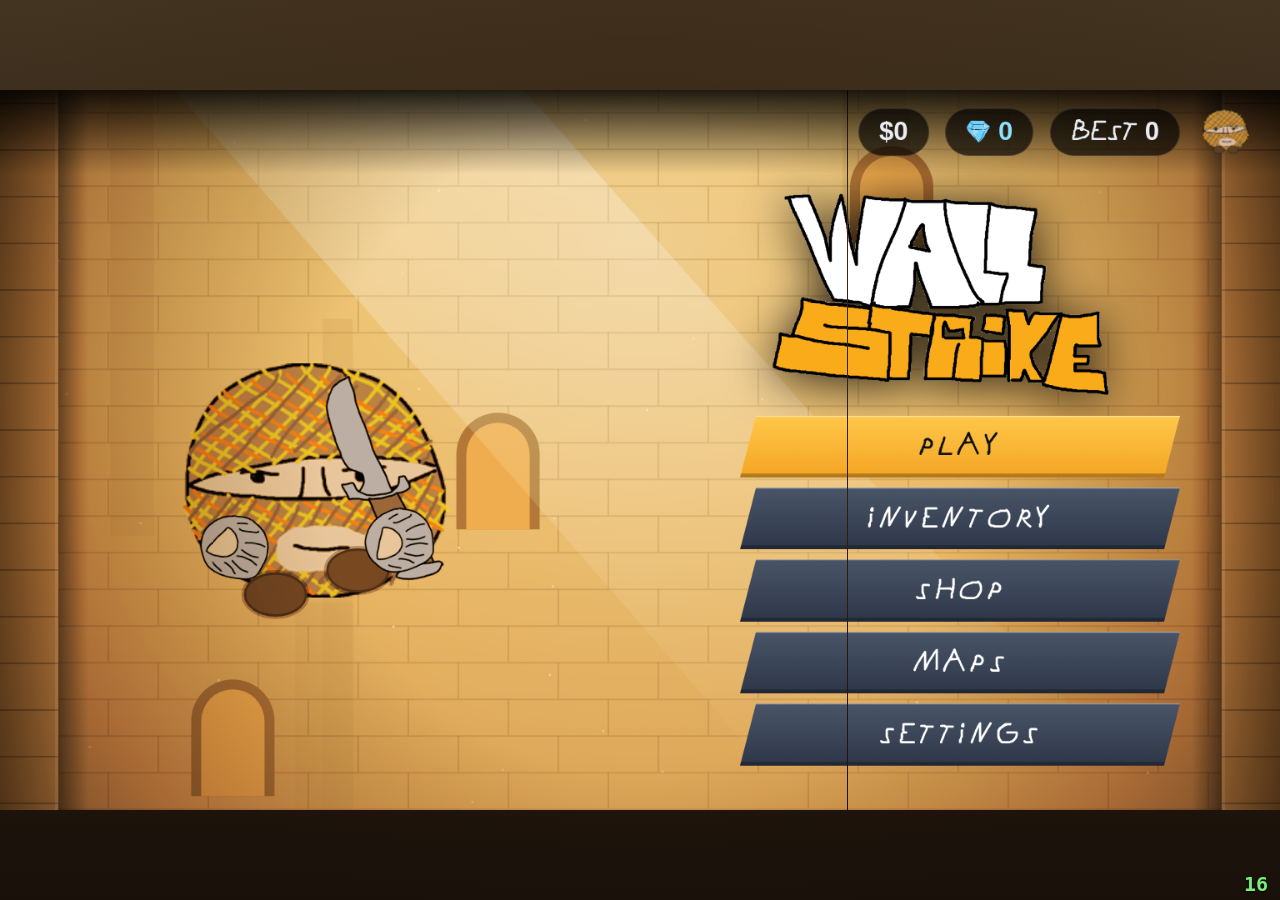
<file: index.html>
<!DOCTYPE html>
<html lang="cs">
<head>
  <meta charset="utf-8">
  <title>WALL STRIKE</title>
  <meta name="viewport" content="width=device-width,initial-scale=1,maximum-scale=1,user-scalable=no,viewport-fit=cover">
  <meta name="theme-color" content="#07090d">
  <meta name="mobile-web-app-capable" content="yes">
  <meta name="apple-mobile-web-app-capable" content="yes">
  <meta name="apple-mobile-web-app-status-bar-style" content="black-translucent">
  <meta name="apple-mobile-web-app-title" content="Wall Strike">
  <meta name="application-name" content="Wall Strike">
  <meta name="description" content="WALL STRIKE – arkádová hra se skákáním po zdech, bedýnkami a skiny.">
  <link rel="manifest" href="manifest.webmanifest">
  <link rel="icon" type="image/png" href="assets/icons/favicon.png">
  <link rel="apple-touch-icon" href="assets/icons/apple-touch-icon.png">
  <link rel="stylesheet" href="css/style.css">
</head>
<body>
  <div id="st"><canvas id="cv" width="1280" height="720"></canvas><div id="top" class="ui"></div><div id="menu" class="ui"></div><div id="pn" class="ui hid"></div><div id="ov" class="ui hid"></div></div>
  <!-- Plain scripts, order matters (they share one global scope). Add new files here. -->
  <script src="js/debug.js"></script>
  <script src="js/core.js"></script>
  <script src="js/data.js"></script>
  <script src="js/save.js"></script>
  <script src="js/audio.js"></script>
  <script src="js/sprites.js"></script>
  <script src="js/world.js"></script>
  <script src="js/game.js"></script>
  <script src="js/ui.js"></script>
  <script src="js/input.js"></script>
  <script src="js/main.js"></script>
</body>
</html>
</file>
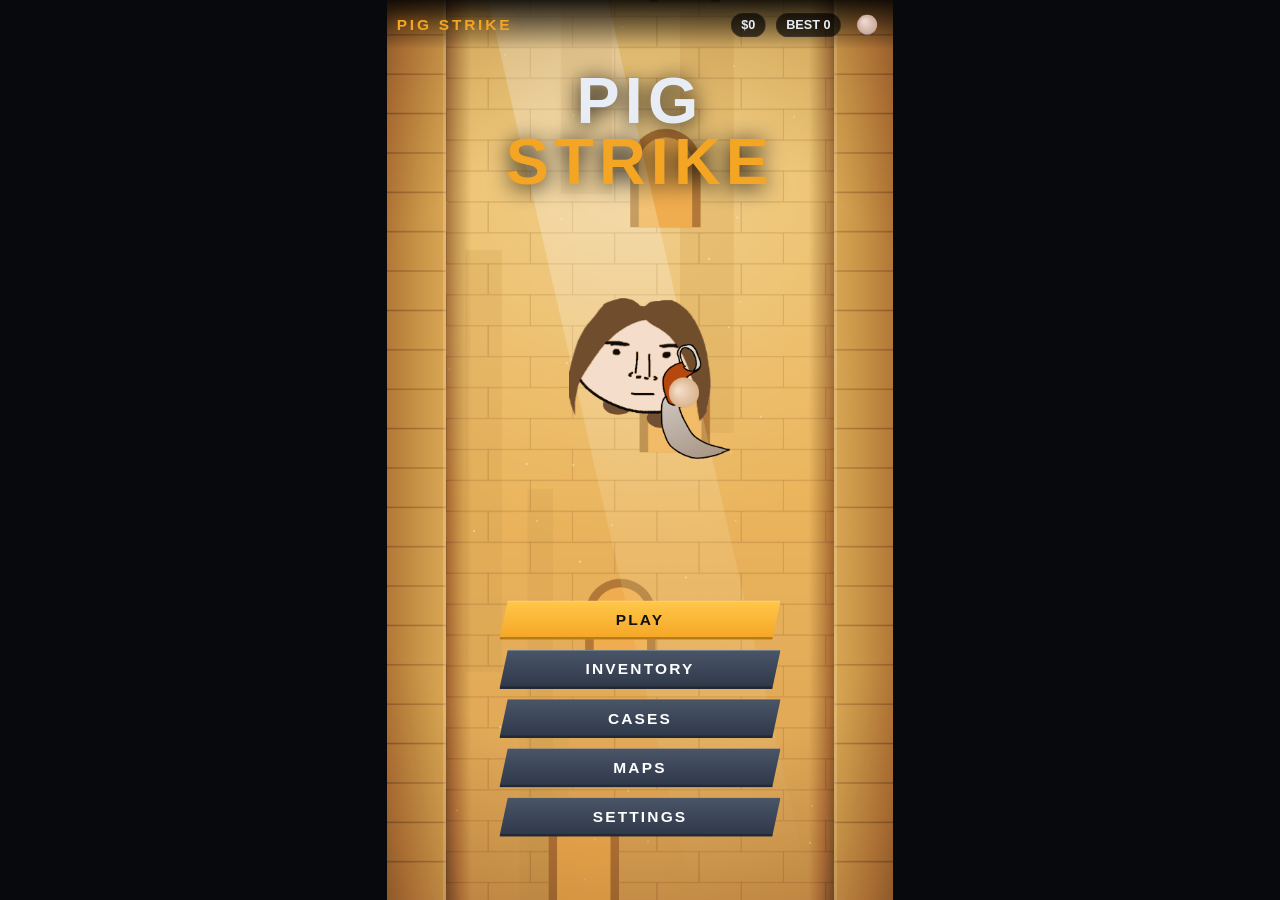
<file: PIG_STRIKE_v2 (1).html>
<!DOCTYPE html><html lang="cs"><head><meta charset="utf-8"><title>PIG STRIKE</title>
<meta name="viewport" content="width=device-width,initial-scale=1,viewport-fit=cover">
<style>
/* ===== PIG STRIKE STYLE GUIDE (all UI must follow this) =====
 COLORS   --ac accent gold, --s1/--s2 surfaces, --ln hairline, --mu muted text, --bad red, --gold, --info cyan
 SHAPE    surfaces = rounded --r with 1px --ln border + 4px rarity/accent bar at the bottom (var(--c)); buttons = slanted
 TYPE     one font --ft; titles UPPERCASE, wide tracking; sizes 96/40/26/18/13
 MOTION   one speed --t; hover = lift 4px (cards) / 2px (buttons) + glow; press = scale .96
 NEW UI   build from .b/.tb (buttons), surface group (.cd .card .ri .rl), .gold/.mu text. Never hardcode new colors. */
:root{--ac:#f5a524;--ac2:#ffc84a;--bg:#07090d;--s1:#1b2230;--s2:#0d1018;--ln:#ffffff1a;--tx:#e8edf5;--mu:#8b95a8;--bad:#eb4b4b;--gold:#ffd700;--info:#8fe0ff;
--r:10px;--sh:0 8px 22px #000a;--glow:0 0 18px #f5a52488;--ft:'Segoe UI',Roboto,Arial,sans-serif;--t:.18s;
--surf:linear-gradient(160deg,color-mix(in srgb,var(--c,#555) 34%,#161c28),var(--s2) 85%);
box-sizing:border-box;padding-top:env(safe-area-inset-top,0px);padding-bottom:env(safe-area-inset-bottom,0px)}
html,body{height:100%;margin:0;background:var(--bg);color:var(--tx);overflow:hidden;font-family:var(--ft);user-select:none;touch-action:manipulation}
#st{position:absolute;left:50%;top:50%;width:720px;height:1280px;transform-origin:0 0;overflow:hidden}
canvas{display:block}#cv{position:absolute;inset:0}
.ui{position:absolute;inset:0;transition:opacity .35s,transform .35s}.hid{opacity:0;pointer-events:none;transform:scale(1.03)}
h1,h2,h3{margin:0;text-transform:uppercase;font-weight:800}
.mu,small{color:var(--mu)}.gold{color:var(--gold)}
/* buttons */
.b,.tb{font:800 22px var(--ft);letter-spacing:.14em;border:0;cursor:pointer;clip-path:polygon(12px 0,100% 0,calc(100% - 12px) 100%,0 100%);transition:var(--t)}
.b{color:#111;background:linear-gradient(var(--ac2),var(--ac));padding:14px 44px;min-height:56px;box-shadow:inset 0 -4px 0 #0004,inset 0 1px 0 #fff7}
.b.s,.tb{color:#fff;background:linear-gradient(#4a5568,#2d3748)}.b.d{color:#fff;background:linear-gradient(#e0524f,#a32623)}.b.sm{font-size:17px;padding:10px 26px;min-height:44px}
.tb{font-size:20px;padding:12px 34px;min-height:54px;box-shadow:inset 0 -3px 0 #0004,inset 0 1px 0 #fff4}.tb:not(.on){opacity:.7}.tb.on{box-shadow:inset 0 -6px 0 #0005,inset 0 1px 0 #fff9;transform:translateY(-2px)}.tb small{font-size:14px;margin-left:6px;color:var(--mu)}.tb.on small{color:#111b}.tb.on{color:#111;background:linear-gradient(var(--ac2),var(--ac))}
.b:hover,.tb:hover{filter:brightness(1.15);transform:translateY(-2px)}.b:active,.tb:active{transform:scale(.96)}.b:disabled{opacity:.4;pointer-events:none}
/* surfaces */
.cd,.card,.ri,.rl,#top span{background:var(--surf);border:1px solid var(--ln);border-radius:var(--r)}
.cd,.card,.ri{border-bottom:4px solid var(--c,#555)}
.cd,.card{transition:var(--t);position:relative;overflow:hidden}
.cd:hover,.card:hover{transform:translateY(-4px);box-shadow:var(--sh),0 0 20px color-mix(in srgb,var(--c,#555) 60%,transparent)}
.cd.eq,.card.sel{outline:2px solid var(--ac);box-shadow:var(--glow)}
.lk{cursor:default;opacity:.55}.lk canvas{filter:brightness(0) opacity(.5)}.lk:hover{transform:none;box-shadow:none}.card.off{filter:grayscale(1) brightness(.6)}
/* top bar + menu */
#top{bottom:auto;height:70px;display:flex;align-items:center;gap:14px;padding:0 14px;background:linear-gradient(#000d,#0000);font-weight:700;font-size:18px}
#top .lg{font-size:22px;letter-spacing:.18em;color:var(--ac);margin-right:auto;text-shadow:var(--glow)}
#top span{display:flex;align-items:center;gap:8px;background:#000a;border-radius:20px;padding:6px 14px}
#menu{display:flex;flex-direction:column;justify-content:flex-end;gap:14px;padding:100px 0 90px;align-items:center}#menu .b{width:400px}
#menu h1,.rv h1{font-size:92px;letter-spacing:.08em;line-height:.95}
#menu h1{margin:0 0 auto;text-align:center;text-shadow:0 4px 30px #000}#menu h1 i{color:var(--ac);font-style:normal;animation:pu 2.4s ease-in-out infinite}
@keyframes pu{50%{text-shadow:0 0 34px #f5a524cc,0 4px 30px #000}}
/* panels */
#pn{background:radial-gradient(circle at 50% 0,#1a2438f2,#070a10f5 70%);backdrop-filter:blur(8px);padding:92px 20px 24px;display:flex;flex-direction:column}
.ph{display:flex;justify-content:space-between;align-items:center}.ph h2{font-size:40px;letter-spacing:.15em;color:var(--ac)}
.pb{flex:1;overflow:auto;margin-top:16px;padding-right:10px}.pb::-webkit-scrollbar{width:8px}.pb::-webkit-scrollbar-thumb{background:#f5a52488;border-radius:4px}
.tabs{display:flex;gap:12px;margin-bottom:16px;padding-bottom:14px;border-bottom:2px solid var(--ln)}
.gr{display:grid;grid-template-columns:repeat(auto-fill,150px);gap:14px}.big{display:flex;gap:26px;flex-wrap:wrap}
.cd{padding:10px;text-align:center;cursor:pointer;isolation:isolate}.cd::before{content:'';position:absolute;inset:0;z-index:-1;background:radial-gradient(circle at 50% 40%,#ffffff26,#0000 62%)}.cd canvas{margin:0 auto}.cd:not(.lk) canvas{filter:drop-shadow(0 4px 6px #000a)}
.cd b{display:block;font-size:13px;white-space:nowrap;overflow:hidden;text-overflow:ellipsis}.cd small{font-size:12px}.cd.eq small{color:var(--ac)}
.card{width:300px;padding:22px;text-align:center}.card h3{margin:6px 0;font-size:26px;letter-spacing:.12em}.card .em{font-size:84px;filter:drop-shadow(0 0 16px var(--c))}.card p{color:var(--mu);font-size:14px;min-height:36px}
.mp{height:140px;margin:-22px -22px 14px;display:flex;align-items:flex-end;justify-content:center;font-size:46px;font-weight:900;color:#fff;text-shadow:0 2px 8px #000}
/* overlay / reveal / case roll */
#ov{display:flex;align-items:center;justify-content:center;background:#000a}
.rv{text-align:center;position:relative;animation:pp .35s ease-out}@keyframes pp{from{transform:scale(.85);opacity:0}}
.rv h1{color:var(--bad);text-shadow:0 0 30px #eb4b4b88}.rv .big2{font-size:70px;font-weight:900}.rv p{font-size:22px;margin:6px}.rv h2{margin:8px;font-size:38px;letter-spacing:.1em}.rv h3{font-size:26px;letter-spacing:.15em}
.row{display:flex;gap:20px;justify-content:center;margin-top:26px}#bg canvas{margin:0 auto}
.glow{position:absolute;left:50%;top:150px;width:420px;height:420px;margin-left:-210px;border-radius:50%;background:radial-gradient(var(--c),#0000 68%);animation:gl 1.2s ease-out;opacity:.8}@keyframes gl{from{transform:scale(0)}to{transform:scale(1)}}
.rl{width:680px;height:170px;overflow:hidden;position:relative;background:var(--s2)}.tr{display:flex;gap:8px;padding:6px 0 0 0;width:max-content}
.ri{width:130px;height:156px;text-align:center;flex:none}.ri small{display:block;font-size:12px;color:#c7d0e0;white-space:nowrap;overflow:hidden}
.mk{position:absolute;left:339px;top:0;bottom:0;width:3px;background:var(--ac);z-index:3;box-shadow:0 0 12px var(--ac)}
input[type=range]{width:340px;accent-color:var(--ac)}.set{display:flex;flex-direction:column;gap:22px;align-items:flex-start;font-size:22px}
</style></head><body>
<div id="st"><canvas id="cv" width="720" height="1280"></canvas>
<div id="top" class="ui"></div><div id="menu" class="ui"></div><div id="pn" class="ui hid"></div><div id="ov" class="ui hid"></div></div>
<script>
'use strict';
const W=720,H=1280,LX=84,RX=636,R=34,$=s=>document.querySelector(s),E=(t,c,h)=>{const e=document.createElement(t);if(c)e.className=c;if(h!=null)e.innerHTML=h;return e};
const C=$('#cv'),X=C.getContext('2d'),tp=$('#top'),menu=$('#menu'),pn=$('#pn'),ov=$('#ov'),st=$('#st');
const DEF=()=>({$:0,best:0,inv:{'a:donk':1,'k:karambit:0':1},eq:{a:'a:donk',k:'k:karambit:0',g:null},map:0,vol:.6,mute:false});
let S;try{S=Object.assign(DEF(),JSON.parse(localStorage.getItem('pigstrike')||'{}'))}catch(e){S=DEF()}
const save=()=>{try{localStorage.setItem('pigstrike',JSON.stringify(S))}catch(e){}};
/* ---------- DATA ---------- */
const RAR=[['Consumer Grade','#b0c3d9'],['Industrial Grade','#5e98d9'],['Mil-Spec','#4b69ff'],['Restricted','#8847ff'],['Classified','#d32ce6'],['Legendary','#eb4b4b'],['Secret','#ffd700']];
const MAPS=[
{n:'Mirage',u:0,m:1,sp:1,dec:0,sky:['#f6c27a','#e9a15b','#b9794a'],gr:'#c89a62',gd:'#8d6a3f',c:'#d9b27a'},
{n:'Inferno',u:500,m:1.3,sp:1,dec:1,sky:['#f58a4a','#c9562f','#5a2a2a'],gr:'#7a4a3a',gd:'#4a2a22',c:'#b5533a'},
{n:'Dust II',u:1200,m:1.6,sp:1.05,dec:2,sky:['#8fc7e8','#e8d9a8','#d4b36f'],gr:'#d0b070',gd:'#a2824a',c:'#c9a45c'},
{n:'Ancient',u:2500,m:2,sp:1.1,dec:3,sky:['#2f5a4a','#4f8a5d','#1f3a2f'],gr:'#4a6a45',gd:'#2d4430',c:'#6d8f6a'},
{n:'Nuke',u:4500,m:2.5,sp:1.2,dec:4,sky:['#3a4a60','#6f8097','#26303f'],gr:'#59616d',gd:'#353b45',c:'#8794a5'},
{n:'Anubis',u:7000,m:3,sp:1.1,g:.82,dec:5,sky:['#0f4f5c','#2a9a9a','#e0b860'],gr:'#c8a868',gd:'#7a5f35',c:'#d3b36a'},
{n:'Cache',u:9000,m:3.5,sp:1.15,dec:6,sky:['#8a9aa8','#c9b99a','#5a5f66'],gr:'#6f6a60',gd:'#3f3c36',c:'#8a8578'},
{n:'Overpass',u:12000,m:4,sp:1.15,dec:7,sky:['#6a8fb0','#aebfc8','#4a5a60'],gr:'#6a7a70',gd:'#3a463f',c:'#7f8f88'},
{n:'Train',u:16000,m:4.5,sp:1.2,dec:8,sky:['#6a6f78','#9a9a98','#3a3d42'],gr:'#6a5a4a',gd:'#3a2f26',c:'#7a6a58'},
{n:'Vertigo',u:21000,m:5,sp:1.25,g:.9,dec:9,sky:['#5aa0d8','#bfe0f5','#3a5a78'],gr:'#9aa0a8',gd:'#5a6068',c:'#aab4c0'}];
const MODS=['Standard','Warm alleys','Faster desert','Mossy ruins','Speed +20%','Low gravity','Warehouse crates','Bridge run','Rail yard','Skyscraper'];
const AN={pig:{a:'#ffc0cb',b:'#e8869b',d:'#c4607a'},chick:{a:'#ffe27a',b:'#f2b630',d:'#e08a1a'},frog:{a:'#9be36a',b:'#3f9a3a',d:'#2a6a2a'},panda:{a:'#fff',b:'#cfd5dc',d:'#222'},fox:{a:'#ffa05a',b:'#d9591a',d:'#5a2a12'},bear:{a:'#b07a4a',b:'#6a4128',d:'#3a2214'},ghost:{a:'#eaf8ff',b:'#8fd0f0',d:'#bfe8ff'},donk:{a:'#efd8d0',b:'#c9a89a',d:'#54463a'},curly:{a:'#e8a888',b:'#c88868',d:'#5a2f1a'}};
const FIN=[['Default','#d7dde6','#7d8794',-1],['Safari Mesh','#8a7a50','#4a4026',0],['Forest DDPAT','#5e7a45','#2a3a22',0],['Blue Steel','#6f8fb5','#2c4260',1],['Crimson Web','#d34040','#5a1414',2],['Fade','#ff9a3d','#d83ad0',3],['Doppler','#3d7dff','#b13dff',3],['Slaughter','#ff5a3d','#7a0f0f',3],['Gamma Lore','#7dff6a','#1a8a3a',5]].map(a=>({n:a[0],c:[a[1],a[2]],t:a[3]}));
const SH=[['karambit','Karambit',1]];
const ITEM={},POOL=[[],[],[],[],[],[],[]];const add=o=>{ITEM[o.id]=o;if(!o.nd)POOL[o.r].push(o.id)};
[['donk','Donk',6],['curly','Curly',5]].forEach(([k,n,r])=>add({id:'a:'+k,t:'a',k,n,r,nd:k=='donk'}));
SH.forEach(([s,n,b])=>{add({id:`k:${s}:0`,t:'k',s,f:0,n:n+' | Default',r:0,nd:s=='karambit'});for(let f=1;f<9;f++)add({id:`k:${s}:${f}`,t:'k',s,f,n:n+' | '+FIN[f].n,r:Math.min(6,b+FIN[f].t)})});
add({id:'g:vice',t:'g',n:'Sport Gloves | Vice',r:3,c:['#ec4899','#383533'],img:1});
S.inv['a:donk']=1;if(!ITEM[S.eq.a]||!S.inv[S.eq.a])S.eq.a='a:donk';S.inv['k:karambit:0']=S.inv['k:karambit:0']||1;if(!ITEM[S.eq.k]||!S.inv[S.eq.k])S.eq.k='k:karambit:0';if(S.eq.g&&(!ITEM[S.eq.g]||!S.inv[S.eq.g]))S.eq.g=null;
const CS=[{n:'Agent Case',p:300,b:1.5,col:'#d32ce6',t:'a',d:'For your player<br>Unlock new agents'},{n:'Knife Case',p:200,b:1.6,col:'#eb4b4b',t:'k',d:'Unlock a new knife<br>and its skins'},{n:'Gloves Case',p:250,b:1.5,col:'#ffd700',t:'g',d:'Unlock new gloves'}];
const WT=[45,28,16,7,3,.8,.2],REF=[10,20,40,90,250,700,2000];
function roll(ci,any){const c=CS[ci],ids=Object.values(ITEM).filter(i=>!i.nd&&(any||i.t==c.t)),w=ids.map(i=>WT[i.r]*Math.pow(c.b,i.r)),T=w.reduce((a,b)=>a+b);let q=Math.random()*T,k=0;while(k<ids.length-1&&q>w[k]){q-=w[k];k++}return ids[k].id}
/* ---------- SOUND ---------- */
let AC;const au=()=>{if(!AC)try{AC=new(window.AudioContext||window.webkitAudioContext)()}catch(e){}if(AC&&AC.state=='suspended')AC.resume();return AC};
function tone(f,d,ty='sine',v=.2,f2){const a=au();if(!a||S.mute||S.vol<=0)return;const o=a.createOscillator(),g=a.createGain(),t=a.currentTime;o.type=ty;o.frequency.setValueAtTime(f,t);if(f2)o.frequency.exponentialRampToValueAtTime(f2,t+d);g.gain.setValueAtTime(v*S.vol,t);g.gain.exponentialRampToValueAtTime(.001,t+d);o.connect(g);g.connect(a.destination);o.start(t);o.stop(t+d)}
const SFX={jump:()=>tone(300,.18,'square',.1,700),land:()=>tone(140,.12,'sine',.3,60),coin:()=>{tone(880,.08,'triangle',.2);setTimeout(()=>tone(1320,.12,'triangle',.2),60)},pass:()=>tone(520,.1,'sine',.15,780),tick:()=>tone(900,.03,'square',.08),click:()=>tone(660,.05,'square',.1),over:()=>tone(300,.7,'sawtooth',.2,50),open:()=>tone(200,.6,'sawtooth',.12,900),rare:r=>{for(let i=0;i<r+3;i++)setTimeout(()=>tone(400*Math.pow(1.26,i),.25,'triangle',.25),i*90)}};
/* ---------- DRAWING: ITEMS ---------- */
const GV=new Image();GV.src='[data-uri]';const CU=new Image();CU.src='[data-uri]';const DK=new Image();DK.src='[data-uri]';const AS={donk:DK,curly:CU};const KB=new Image(),KC={};let KO=0;KB.onload=()=>KO=1;KB.src='[data-uri]';
function kimg(f){if(!KO)return null;if(KC[f])return KC[f];const w=KB.naturalWidth,h=KB.naturalHeight,cv=document.createElement('canvas');cv.width=w;cv.height=h;const x=cv.getContext('2d');x.drawImage(KB,0,0);const d=x.getImageData(0,0,w,h),p=d.data,F=FIN[f],hx=q=>[1,3,5].map(i=>parseInt(q.substr(i,2),16)),A=hx(F.c[0]),B=hx(F.c[1]);
for(let i=0;i<p.length;i+=4){const r=p[i],g=p[i+1],l=p[i+2];if(p[i+3]&&Math.abs(r-g)<25&&Math.abs(g-l)<30&&r>130&&r<205){const t=((i/4)%w)/w;for(let k=0;k<3;k++)p[i+k]=A[k]+(B[k]-A[k])*t}}x.putImageData(d,0,0);return KC[f]=cv}
function knife(c,s,f,L=70){if(s=='karambit'){const cv=kimg(f);if(cv){const sc=L*(L>74?1.35:.95)/cv.width,w=cv.width*sc,h=cv.height*sc;c.save();c.scale(-1,1);c.rotate(Math.PI/2);c.drawImage(cv,-w*.3,-h*.55,w,h);c.restore();return}}const F=FIN[f],g=c.createLinearGradient(-10,0,10,0);g.addColorStop(0,F.c[0]);g.addColorStop(1,F.c[1]);c.save();c.lineJoin='round';
if(s=='butterfly'){[-.55,.55].forEach(a=>{c.save();c.rotate(a);c.fillStyle='#2a2f38';c.beginPath();c.roundRect(-5,2,10,34,4);c.fill();c.fillStyle=F.c[0];c.fillRect(-5,12,10,3);c.restore()})}
else{c.fillStyle='#2a2f38';c.beginPath();c.roundRect(-6,0,12,30,4);c.fill();c.fillStyle=F.c[0];c.fillRect(-6,10,12,3);if(s=='skeleton'){c.strokeStyle=F.c[0];c.lineWidth=2;for(let y=14;y<30;y+=5){c.beginPath();c.moveTo(-6,y);c.lineTo(6,y+3);c.stroke()}}c.fillStyle='#59616f';c.fillRect(-11,-2,22,5)}
if(s=='karambit'){c.strokeStyle='#8c97a6';c.lineWidth=3;c.beginPath();c.arc(0,34,6,0,7);c.stroke()}
c.fillStyle=g;c.strokeStyle='#0007';c.lineWidth=1.5;c.beginPath();
if(s=='karambit'){c.moveTo(-6,0);c.quadraticCurveTo(-40,-L*.5,10,-L);c.quadraticCurveTo(-16,-L*.5,6,0)}
else if(s=='talon'){c.moveTo(-8,0);c.quadraticCurveTo(-10,-L*.6,16,-L);c.quadraticCurveTo(10,-L*.4,8,0)}
else{const w=s=='m9'?10:s=='skeleton'||s=='butterfly'?5.5:7.5;c.moveTo(-w,0);c.lineTo(-w,-L*.72);c.lineTo(s=='flip'||s=='bayonet'?-1:0,-L);c.lineTo(w*.9,-L*.66);c.lineTo(w,0);if(s=='bayonet'){c.moveTo(0,-8)}}
c.closePath();c.fill();c.stroke();
if(s=='skeleton'){c.fillStyle='#000a';c.beginPath();c.arc(0,-14,2.5,0,7);c.fill()}
if(s!='karambit'&&s!='talon'){c.strokeStyle='#fff8';c.lineWidth=1.2;c.beginPath();c.moveTo(0,-4);c.lineTo(0,-L*.78);c.stroke()}c.restore()}
function glove(c,gl,r,A){if(gl&&gl.img&&GV.naturalWidth){const w=r*2.4,h=w*GV.naturalHeight/GV.naturalWidth;c.drawImage(GV,-w/2,-h/2,w,h);return}const g=c.createRadialGradient(-r*.3,-r*.3,1,0,0,r);g.addColorStop(0,gl?gl.c[0]:A.a);g.addColorStop(1,gl?gl.c[1]:A.b);c.fillStyle=g;c.beginPath();c.arc(0,0,r,0,7);c.fill();
if(gl){c.fillStyle=gl.c[1];c.fillRect(-r*.8,r*.55,r*1.6,r*.5);c.strokeStyle='#0005';c.lineWidth=1;for(let i=-1;i<2;i++){c.beginPath();c.moveTo(i*r*.4,-r*.9);c.lineTo(i*r*.4,-r*.3);c.stroke()}}}
function animal(c,k,o={}){const A=AN[k],r=34,t=o.t||0,ph=o.ph||0;c.save();
if(k=='ghost'){c.globalAlpha=.92;c.shadowColor='#8fe0ff';c.shadowBlur=22}
const el=(x,y,a,b,col,rot=0)=>{c.fillStyle=col;c.beginPath();c.ellipse(x,y,a,b,rot,0,7);c.fill()};
if(k!='ghost')for(let i=0;i<2;i++){const l=o.air?-3:Math.max(0,Math.sin(ph+i*Math.PI))*9;el((i?1:-1)*13,r-3-l,9,6,A.d)}
if(k=='pig'||k=='fox'){const big=k=='fox'?1.5:1;[-1,1].forEach(s=>{c.fillStyle=k=='fox'?A.b:A.b;c.beginPath();c.moveTo(s*8,-r+6);c.lineTo(s*30,-r-12*big);c.lineTo(s*31,-r+16);c.fill();if(k=='fox'){c.fillStyle=A.d;c.beginPath();c.moveTo(s*20,-r-4);c.lineTo(s*30,-r-12*big);c.lineTo(s*26,-r+4);c.fill()}})}
if(k=='panda'||k=='bear')[-1,1].forEach(s=>el(s*24,-26,10,10,k=='panda'?'#222':A.b));
if(k=='fox')el(-r-4,8,16,10,A.b,-.4);
const g=c.createRadialGradient(-10,-12,4,0,0,r);g.addColorStop(0,A.a);g.addColorStop(1,A.b);c.fillStyle=g;c.beginPath();c.arc(0,0,r,0,7);const sp=AS[k],dk=sp&&sp.naturalWidth;if(!dk)c.fill();c.shadowBlur=0;if(dk)c.drawImage(sp,-42,-40,84,Math.round(84*sp.naturalHeight/sp.naturalWidth));
if(k=='pig'){el(22,6,12,9,'#ff9bb0');el(19,6,2.2,3.5,'#a03a58');el(26,6,2.2,3.5,'#a03a58');el(2,10,6,4,'#ff8aa5')}
if(k=='chick'){c.fillStyle='#f2b630';[-6,0,6].forEach((x,i)=>{c.beginPath();c.moveTo(x-3,-r+3);c.lineTo(x+(i-1)*3,-r-14);c.lineTo(x+3,-r+3);c.fill()});c.fillStyle='#ff8a1a';c.beginPath();c.moveTo(28,0);c.lineTo(44,6);c.lineTo(28,12);c.fill();el(-24,6,7,12,A.b,.3)}
if(k=='panda'){el(5,-9,8,10,'#222',.3);el(24,-9,8,10,'#222',-.3);el(34,6,4,3,'#222')}
if(k=='fox'){c.fillStyle='#fff';c.beginPath();c.moveTo(10,14);c.lineTo(36,6);c.lineTo(28,26);c.fill();el(35,6,4,3.5,'#111')}
if(k=='bear'){el(24,8,12,9,'#d9b48a');el(30,5,4,3,'#111')}
if(k=='frog'){[-8,16].forEach((x,i)=>{el(x,-28-i*2,11,11,A.a);el(x,-28-i*2,9,9,'#fff');el(x+2,-28-i*2,4,4,'#111')});c.strokeStyle='#1d4a1d';c.lineWidth=2.5;c.beginPath();c.arc(14,8,16,.2,1.3);c.stroke()}
if(k!='frog'&&!AS[k]){const bl=(t%3.4)<.12;[6,22].forEach(x=>{if(bl){c.strokeStyle='#111';c.lineWidth=2;c.beginPath();c.moveTo(x-5,-10);c.lineTo(x+5,-10);c.stroke()}else{el(x,-10,5.5,6.5,'#fff');el(x+1.8,-9.5,3,3.6,'#111');el(x+2.6,-11,1,1,'#fff')}})}
if(!o.nk&&k!='ghost'&&!AS[k]){c.save();c.rotate(.18);c.fillStyle='#1a1d26';c.beginPath();c.ellipse(0,-r+3,20,5,0,0,7);c.fill();c.fillRect(-12,-r-17,24,20);c.fillStyle='#c0392b';c.fillRect(-12,-r-2,24,4);c.restore()}if(!o.nk){c.save();c.translate(26,16);c.rotate(o.ka==null?-.4:o.ka);c.save();c.translate(0,-6);knife(c,ITEM[S.eq.k].s,ITEM[S.eq.k].f,72);c.restore();glove(c,S.eq.g?ITEM[S.eq.g]:null,9,A);c.restore()}
c.restore()}
function icon(it,z){const cv=E('canvas');cv.width=cv.height=z;const c=cv.getContext('2d');c.translate(z/2,z/2);c.scale(z/110,z/110);
if(it.t=='a')animal(c,it.k,{nk:1,t:1});else if(it.t=='k'){const kc=kimg(it.f);if(kc){const w=104,h=w*kc.height/kc.width;c.rotate(-.12);c.drawImage(kc,-w/2,-h/2,w,h)}else{c.rotate(.7);c.scale(.85,.85);c.translate(0,21);knife(c,it.s,it.f,76)}}else if(it.img){const w=96,h=w*GV.naturalHeight/GV.naturalWidth;c.drawImage(GV,-w/2,-h/2,w,h)}else if(it.c){c.scale(1.7,1.7);glove(c,it,26,AN.pig)}else{c.fillStyle='#667';c.font='bold 50px "Segoe UI",Arial';c.textAlign='center';c.fillText('✕',0,16)}return cv}
/* ---------- DRAWING: WORLD ---------- */
let BY=0;const rnd=n=>{const x=Math.sin(n*127.1)*43758.5453;return x-Math.floor(x)};
function lay(sp,gap,off,f){const o=off*sp,k=Math.floor(o/gap);for(let i=-1;i<W/gap+2;i++)f(i*gap-(o-k*gap),k+i)}
function deco(m,x,i,t){const r=rnd(i),h=150+r*120,b=BY;X.fillStyle=m.c;
switch(m.dec){
case 0:X.fillRect(x,b-h,230,h);X.fillStyle=m.gd;X.beginPath();X.arc(x+115,b-62,34,Math.PI,0);X.lineTo(x+149,b);X.lineTo(x+81,b);X.fill();X.fillStyle=m.c;X.beginPath();X.arc(x+115,b-h,48,Math.PI,0);X.fill();X.fillStyle=m.gd;X.fillRect(x+20,b-h+30,24,40);X.fillRect(x+186,b-h+30,24,40);break;
case 1:X.fillRect(x,b-h,200,h);X.strokeStyle='#0003';for(let y=b-h;y<b;y+=14){X.beginPath();X.moveTo(x,y);X.lineTo(x+200,y);X.stroke()}X.fillStyle='#4a1f1a';X.beginPath();X.moveTo(x-12,b-h);X.lineTo(x+100,b-h-60);X.lineTo(x+212,b-h);X.fill();X.fillStyle='#ffd27a';X.shadowColor='#ffb04a';X.shadowBlur=18;for(let k=0;k<2;k++)for(let j=0;j<2;j++)if(rnd(i*7+k*3+j)>.3)X.fillRect(x+28+k*90,b-h+24+j*70,34,46);X.shadowBlur=0;break;
case 2:X.fillRect(x,b-100-r*60,260,100+r*60);X.fillStyle=m.gd;X.beginPath();X.arc(x+130,b-50,38,Math.PI,0);X.lineTo(x+168,b);X.lineTo(x+92,b);X.fill();if(r>.5){X.fillStyle=m.c;X.fillRect(x+210,b-h-40,30,h+40);X.beginPath();X.arc(x+225,b-h-40,22,Math.PI,0);X.fill()}break;
case 3:for(let s=0;s<5;s++){X.fillStyle=s%2?m.c:m.gd;X.fillRect(x+s*26,b-(s+1)*42-r*20,260-s*52,42+r*20)}X.fillStyle='#5dffc8';X.shadowColor='#5dffc8';X.shadowBlur=16;X.fillRect(x+124,b-230-r*20,12,10);X.shadowBlur=0;X.strokeStyle='#2f7a3a';X.lineWidth=4;for(let k=0;k<4;k++){X.beginPath();X.moveTo(x+30+k*60,b-60);X.lineTo(x+34+k*60,b-60-30-k*6);X.stroke()}break;
case 4:X.beginPath();X.moveTo(x,b);X.quadraticCurveTo(x+50,b-h*.5,x+30,b-h);X.lineTo(x+150,b-h);X.quadraticCurveTo(x+130,b-h*.5,x+180,b);X.fill();X.fillStyle='#0003';X.fillRect(x+90,b-h,60,h);X.fillStyle='#ffffff55';X.beginPath();X.arc(x+90,b-h-20,36,0,7);X.arc(x+120,b-h-40,28,0,7);X.fill();X.fillStyle=Math.sin(t*4+i)>0?'#ff3a3a':'#601010';X.fillRect(x+84,b-h-4,12,8);break;
case 5:X.beginPath();X.moveTo(x+30,b);X.lineTo(x+50,b-h-40);X.lineTo(x+70,b);X.fill();X.fillStyle='#ffd870';X.beginPath();X.moveTo(x+43,b-h-14);X.lineTo(x+50,b-h-40);X.lineTo(x+57,b-h-14);X.fill();X.fillStyle=m.c;for(let k=0;k<3;k++){X.fillRect(x+110+k*44,b-110,22,110);X.fillStyle=m.gd;X.fillRect(x+106+k*44,b-116,30,10);X.fillStyle=m.c}X.fillStyle='#3ad0d055';X.fillRect(x+100,b-12,160,12);break;
case 6:X.fillRect(x,b-h*.6,220,h*.6);X.fillStyle=m.gd;X.fillRect(x-10,b-h*.6-14,240,14);X.fillStyle='#8a6a3a';X.fillRect(x+230,b-70,60,70);X.fillRect(x+250,b-130,50,60);X.fillStyle='#0003';X.fillRect(x+230,b-38,60,4);break;
case 7:X.fillRect(x,b-30,300,30);X.fillStyle=m.gd;for(let k=0;k<4;k++)X.fillRect(x+10+k*80,b-h*.7,22,h*.7-30);X.fillStyle=m.c;X.fillRect(x-10,b-h*.7-18,320,18);X.fillStyle='#2a5a4a77';X.fillRect(x,b-12,300,12);break;
case 8:X.fillRect(x,b-90,260,70);X.fillStyle=m.gd;X.fillRect(x,b-26,260,8);X.fillStyle='#0004';for(let k=0;k<6;k++)X.fillRect(x+14+k*42,b-80,3,50);X.fillStyle='#222';X.beginPath();X.arc(x+50,b-14,12,0,7);X.arc(x+210,b-14,12,0,7);X.fill();X.fillStyle='#8a3a2a';X.fillRect(x+260,b-60,30,40);break;
case 9:X.fillRect(x,b-h-80,120,h+80);X.fillStyle=m.gd;for(let y=b-h-70;y<b;y+=26)X.fillRect(x+8,y,104,14);X.fillStyle='#ff9a3d';X.fillRect(x+120,b-h-80,5,70);X.fillStyle='#e0e6ee55';X.fillRect(x+140,b-130,18,130)}}
function shaft(m,cam,t){const tl=(f,gap,fn)=>{const b=cam*f,k=Math.floor(b/gap);for(let i=k-1;i<=k+Math.ceil(H/gap)+2;i++)fn(H-(i*gap-b),i)};
X.fillStyle=m.c;X.globalAlpha=.5;X.fillRect(LX,0,RX-LX,H);X.globalAlpha=1;
X.strokeStyle='#0002';X.lineWidth=2;tl(.6,44,(y,i)=>{X.beginPath();X.moveTo(LX,y);X.lineTo(RX,y);for(let x=LX+(i%2)*60;x<RX;x+=120){X.moveTo(x,y);X.lineTo(x,y-44)}X.stroke()});
tl(.6,320,(yb,i)=>{const r=rnd(i),cx=W/2+(r-.5)*160;
switch(m.dec){
case 0:X.fillStyle=m.gd;X.beginPath();X.moveTo(cx-50,yb-60);X.lineTo(cx-50,yb-150);X.arc(cx,yb-150,50,Math.PI,0);X.lineTo(cx+50,yb-60);X.fill();X.fillStyle=m.sky[1];X.beginPath();X.moveTo(cx-38,yb-60);X.lineTo(cx-38,yb-150);X.arc(cx,yb-150,38,Math.PI,0);X.lineTo(cx+38,yb-60);X.fill();break;
case 1:X.fillStyle='#3a1812';X.fillRect(cx-36,yb-190,72,120);X.fillStyle='#ffd27a';X.shadowColor='#ffb04a';X.shadowBlur=26;X.fillRect(cx-28,yb-182,56,104);X.shadowBlur=0;X.fillStyle='#3a1812';X.fillRect(cx-2,yb-182,4,104);X.fillRect(cx-28,yb-132,56,4);X.strokeStyle='#222';X.lineWidth=2;X.beginPath();X.moveTo(cx+100,yb-320);X.lineTo(cx+100,yb-200);X.stroke();X.fillStyle='#ffb04a';X.shadowColor='#ffb04a';X.shadowBlur=24;X.fillRect(cx+90,yb-200,20,28);X.shadowBlur=0;break;
case 2:X.fillStyle='#6b4a2a';X.fillRect(LX,yb-130,RX-LX,16);X.fillStyle='#0005';X.fillRect(LX,yb-114,RX-LX,8);X.fillStyle='#8a6a3a';X.fillRect(cx-34,yb-182,68,52);X.fillStyle='#0004';X.fillRect(cx-34,yb-156,68,3);X.strokeStyle='#3a2a14';X.lineWidth=3;X.strokeRect(cx-34,yb-182,68,52);break;
case 3:X.strokeStyle='#5dffc8';X.shadowColor='#5dffc8';X.shadowBlur=18;X.globalAlpha=.5+.4*Math.sin(t*2+i);X.lineWidth=4;X.beginPath();X.arc(cx,yb-150,44,0,7);X.moveTo(cx-30,yb-150);X.lineTo(cx+30,yb-150);X.moveTo(cx,yb-180);X.lineTo(cx,yb-120);X.stroke();X.globalAlpha=1;X.shadowBlur=0;X.strokeStyle='#2f7a3a';X.lineWidth=5;for(let k=0;k<4;k++){const vx=LX+30+k*150+r*40;X.beginPath();X.moveTo(vx,yb-320);X.quadraticCurveTo(vx+20,yb-250,vx-10,yb-190-k*20);X.stroke()}break;
case 4:X.fillStyle='#4a5260';X.fillRect(cx-12,yb-320,24,320);X.fillStyle='#ffffff22';X.fillRect(cx-8,yb-320,6,320);X.fillStyle='#2a2f38';for(let y=yb-300;y<yb;y+=80)X.fillRect(cx-16,y,32,10);X.fillStyle='#f2c230';X.fillRect(LX,yb-150,RX-LX,22);X.fillStyle='#111';for(let x=LX;x<RX;x+=44){X.beginPath();X.moveTo(x,yb-150);X.lineTo(x+22,yb-150);X.lineTo(x+4,yb-128);X.lineTo(x-18,yb-128);X.fill()}X.fillStyle=Math.sin(t*4+i)>0?'#ff3a3a':'#601010';X.beginPath();X.arc(cx+60,yb-230,7,0,7);X.fill();break;
case 5:X.fillStyle=m.gd;X.fillRect(cx-60,yb-250,120,190);X.fillStyle='#ffd870';for(let a=0;a<4;a++)for(let b=0;b<3;b++)if(rnd(i*13+a*3+b)>.35)X.fillRect(cx-44+b*34,yb-236+a*44,18,26);X.fillStyle='#ffb030';X.shadowColor='#ff9a20';X.shadowBlur=30;X.beginPath();X.arc(cx+100,yb-190,10+2*Math.sin(t*9+i),0,7);X.fill();X.shadowBlur=0;break;
case 6:X.fillStyle='#8a6a3a';X.fillRect(cx-50,yb-130,100,70);X.strokeStyle='#4a3a1a';X.lineWidth=3;X.strokeRect(cx-50,yb-130,100,70);X.beginPath();X.moveTo(cx-50,yb-130);X.lineTo(cx+50,yb-60);X.moveTo(cx+50,yb-130);X.lineTo(cx-50,yb-60);X.stroke();X.fillStyle='#ffe9a0';X.shadowColor='#ffe9a0';X.shadowBlur=24;X.fillRect(cx-4,yb-300,8,12);X.shadowBlur=0;break;
case 7:X.fillStyle='#4a5a55';X.fillRect(LX,yb-170,RX-LX,18);X.fillStyle='#0004';X.fillRect(LX,yb-152,RX-LX,5);X.fillStyle='#2f7a5a';X.fillRect(cx-40,yb-250,80,60);X.fillStyle='#bfe0d0';X.fillRect(cx-32,yb-244,64,8);break;
case 8:X.fillStyle='#5a4a3a';X.fillRect(LX,yb-120,RX-LX,10);X.fillStyle='#8a3a2a';X.fillRect(cx-60,yb-230,120,100);X.fillStyle='#0004';for(let k=0;k<4;k++)X.fillRect(cx-48+k*28,yb-224,4,88);X.fillStyle='#f2c230';X.fillRect(cx-60,yb-150,120,6);break;
case 9:X.fillStyle='#8a94a2';X.fillRect(cx-8,yb-320,16,320);X.fillStyle='#f2a030';X.fillRect(LX,yb-170,RX-LX,12);X.fillStyle='#0003';for(let x=LX;x<RX;x+=40)X.fillRect(x,yb-170,18,12);X.fillStyle=Math.sin(t*4+i)>0?'#ff3a3a':'#601010';X.beginPath();X.arc(cx+50,yb-260,6,0,7);X.fill()}});
let g=X.createLinearGradient(0,0,0,H);g.addColorStop(0,'#fff5');g.addColorStop(1,'#fff0');X.fillStyle=g;X.beginPath();X.moveTo(LX+60,0);X.lineTo(LX+230,0);X.lineTo(RX-30,H);X.lineTo(RX-200,H);X.fill();
X.fillStyle=['#fff','#ffb060','#ffe9b0','#b8ffd0','#cfe6ff','#9ffcf0','#ffe0a0','#cfe8d8','#d8c0a0','#e8f4ff'][m.dec];for(let i=0;i<40;i++){X.globalAlpha=.25+.3*rnd(i+3);X.fillRect(LX+rnd(i)*(RX-LX),((rnd(i+50)*H+cam*(.2+rnd(i+9)*.3)+t*8)%H+H)%H,2.5,2.5)}X.globalAlpha=1}
function scene(m,cam,t){let g=X.createLinearGradient(0,0,0,H);g.addColorStop(0,m.sky[0]);g.addColorStop(.55,m.sky[1]);g.addColorStop(1,m.sky[2]);X.fillStyle=g;X.fillRect(0,0,W,H);
g=X.createRadialGradient(W/2,260,10,W/2,260,520);g.addColorStop(0,'#fff8');g.addColorStop(1,'#fff0');X.fillStyle=g;X.fillRect(0,0,W,H);
const lyr=(f,gap,fn)=>{const k=Math.floor(cam*f/gap);for(let i=k-1;i<=k+Math.ceil(H/gap)+2;i++)fn(H-(i*gap-cam*f),i)};
X.fillStyle=m.gd;X.globalAlpha=.25;lyr(.15,340,(yb,i)=>{X.fillRect(100+rnd(i+9)*430,yb-600,36+rnd(i)*50,600)});X.globalAlpha=1;
shaft(m,cam,t);
[[0,-1],[RX,1]].forEach(([x0,s])=>{g=X.createLinearGradient(x0,0,x0+LX,0);g.addColorStop(s<0?0:1,m.gd);g.addColorStop(s<0?1:0,m.gr);X.fillStyle=g;X.fillRect(x0,0,LX,H);X.strokeStyle='#0004';X.lineWidth=2;for(let y=cam%56;y<H+56;y+=56){X.beginPath();X.moveTo(x0,y);X.lineTo(x0+LX,y);X.stroke()}
X.fillStyle='#fff3';X.fillRect(s<0?LX-4:RX,0,4,H);g=X.createLinearGradient(s<0?LX:RX,0,s<0?LX+36:RX-36,0);g.addColorStop(0,'#0007');g.addColorStop(1,'#0000');X.fillStyle=g;X.fillRect(s<0?LX:RX-36,0,36,H)})}
function fx(m){const g=X.createRadialGradient(W/2,H/2,H*.35,W/2,H/2,H*.95);g.addColorStop(0,'#0000');g.addColorStop(1,'#000a');X.fillStyle=g;X.fillRect(0,0,W,H);
X.globalCompositeOperation='overlay';X.fillStyle=['#ffb04a55','#ff5a1a66','#ffe0a044','#3aff8a44','#4a7aff55','#2affe044','#a0b0c044','#5aa0ff44','#c8a06a44','#8ad0ff44'][m.dec];X.fillRect(0,0,W,H);X.globalCompositeOperation='source-over'}
/* ---------- GAME (vertical wall-jump) ---------- */
let mode='menu',G,off=0;
const clamp=(v,a,b)=>Math.max(a,Math.min(b,v)),sy=y=>H-(y-G.cam),sawX=o=>W/2+Math.sin(G.t*2.2+o.ph)*(RX-LX)*.38;
function newRun(){G={t:0,cam:0,x:LX+R,y:380,vx:0,vy:0,side:-1,jumps:0,maxY:380,sq:0,bonus:0,score:0,cash:0,combo:0,ct:0,obs:[],coins:[],pts:[],txt:[],ny:1300,dead:false,pause:0,sh:0,inv:0,tr:[],dt:0,shake:0,sl:0,face:1}}
function mult(){return 1+Math.min(3,Math.floor(G.combo/5)*.5)}
function burst(x,y,n,col,sp=300){for(let i=0;i<n;i++){const a=Math.random()*7,v=Math.random()*sp;G.pts.push({x,y,vx:Math.cos(a)*v,vy:Math.sin(a)*v-80,l:.5+Math.random()*.5,c:col,s:2+Math.random()*4})}}
function ftx(x,y,s,c='#ffd700'){G.txt.push({x,y,s,c,l:1})}
function coinsArc(y){const f=Math.random()<.5,q=Math.random();for(let i=0;i<5;i++){const k=f?4-i:i;G.coins.push({x:LX+70+(RX-LX-140)*k/4,y:y+60+Math.sin(Math.PI*i/4)*120,g:i==2&&q<.12,sh:i==2&&q>.9})}}
function dif(){return Math.min(1.6,G.maxY/12000+S.map*.06)}
function spawn(m){const d=dif(),y=G.ny,s=Math.random()<.5?-1:1,r=Math.random();let h=200;
if(r<.28){h=130+Math.random()*100;G.obs.push({k:'spike',s,y,h,d:46})}
else if(r<.48){h=54;G.obs.push({k:'block',s,y,h,d:170})}
else if(r<.68){h=370;G.obs.push({k:'spike',s,y,h:140,d:46},{k:'spike',s:-s,y:y+230,h:140,d:46})}
else if(r<.84&&d>.08){h=320;G.obs.push({k:'block',s,y,h:54,d:150},{k:'spike',s:-s,y:y+200,h:120,d:46})}
else if(d>.15){h=60;G.obs.push({k:'saw',y,ph:Math.random()*6,h});if(d>.5&&Math.random()<.6){h=160;G.obs.push({k:'saw',y:y+100,ph:Math.random()*6,h:60})}}
else{h=120;G.obs.push({k:'spike',s,y,h,d:46})}
coinsArc(y-40);G.ny=y+h+300+Math.random()*150-d*130}
function jump(t){if(mode!='play'||G.dead)return;
if(G.side){const s=G.side;t=t||-s;G.vy=t==s?820:1020;G.vx=t==s?s*140:t*900;G.side=0;G.jumps=1}
else if(G.jumps<2){G.vy=920;G.vx=(t||Math.sign(G.vx)||1)*720;G.jumps=2;burst(G.x,sy(G.y)+R,10,'#fff8',140)}else return;
SFX.jump();G.sq=-.3;burst(G.x,sy(G.y)+R*.6,6,'#fff6',100)}
function die(f){if(G.dead)return;if(G.sh&&!f){G.sh=0;G.inv=1.3;G.shake=12;burst(G.x,sy(G.y),30,'#6ff',420);ftx(G.x,sy(G.y)-70,'SHIELD BROKEN','#6ff');SFX.over();return}G.dead=true;G.dt=0;G.shake=18;const y=clamp(sy(G.y),0,H-10);burst(G.x,y,40,'#ff5a3d',500);burst(G.x,y,20,'#ffd700',400);SFX.over();try{navigator.vibrate&&navigator.vibrate(80)}catch(e){}}
function hit(x1,y1,x2,y2,pad=6){const cx=clamp(G.x,x1,x2),cy=clamp(G.y,y1,y2);return(G.x-cx)**2+(G.y-cy)**2<(R-pad)**2}
function pass(){G.combo++;G.ct=3.5;const mu=mult(),v=Math.round(10*mu);G.bonus+=v;ftx(G.x,sy(G.y)-70,'+'+v+(mu>1?' x'+mu:''),'#8fe0ff');SFX.pass()}
function pick(c){if(c.sh){G.sh=1;ftx(c.x,sy(c.y)-20,'SHIELD!','#6ff');burst(c.x,sy(c.y),14,'#6ff',220);SFX.rare(2);return}const m=MAPS[S.map],v=Math.max(1,Math.round((c.g?10:1)*mult()*m.m));G.cash+=v;G.bonus+=c.g?50:3;G.combo++;G.ct=3.5;G.sl=.4;ftx(c.x,sy(c.y)-20,'+$'+v,c.g?'#6af':'#ffd700');burst(c.x,sy(c.y),10,c.g?'#6af':'#ffd700',200);SFX.coin()}
function upd(dt){const m=MAPS[S.map];G.t+=dt;G.pts.forEach(p=>{p.x+=p.vx*dt;p.y+=p.vy*dt;p.vy+=700*dt;p.l-=dt});G.pts=G.pts.filter(p=>p.l>0);G.txt.forEach(t=>{t.y-=50*dt;t.l-=dt});G.txt=G.txt.filter(t=>t.l>0);G.shake*=.9;
if(G.dead){G.dt+=dt;if(G.dt>.9&&mode=='play')end();return}
G.sq*=.85;G.inv=Math.max(0,G.inv-dt);if(!G.side)G.tr.push({x:G.x,y:G.y,l:.3});G.tr.forEach(p=>p.l-=dt);G.tr=G.tr.filter(p=>p.l>0);G.sl=Math.max(0,G.sl-dt);if((G.ct-=dt)<=0)G.combo=0;
G.cam+=(120+Math.min(260,G.maxY/32))*m.sp*dt;while(G.ny<G.cam+H+500)spawn(m);
if(G.side)G.y-=70*dt;else{G.vy-=1800*(m.g||1)*dt;G.y+=G.vy*dt;G.x+=G.vx*dt;const w=G.x<=LX+R?-1:G.x>=RX-R?1:0;
 if(w){G.x=w<0?LX+R:RX-R;G.vx=0;if(G.vy<=0){G.side=w;G.vy=0;G.jumps=0;G.sq=.5;SFX.land();burst(G.x-w*R,sy(G.y),8,'#fff6',160)}}}
if(G.y>G.cam+H*.62)G.cam=G.y-H*.62;G.maxY=Math.max(G.maxY,G.y);G.score=Math.max(0,Math.floor((G.maxY-380)/8))+G.bonus;for(let i=MAPS.length-1;i>S.map;i--)if(G.score>=MAPS[i].u){S.map=i;save();ftx(W/2,340,'NEW MAP: '+MAPS[i].n,'#8fe0ff');G.mb={n:MAPS[i].n,t0:G.t};G.txt[G.txt.length-1].l=2.5;burst(W/2,300,30,'#8fe0ff',400);SFX.rare(3);break}
if(G.y<G.cam-R){if(G.sh){G.sh=0;G.inv=1.3;G.y=G.cam+300;G.vy=900;G.side=0;G.jumps=1;burst(G.x,sy(G.y),30,'#6ff',420);ftx(G.x,sy(G.y)-70,'SAVED!','#6ff')}else die()}
for(const o of G.obs){if(o.y>G.cam+H+100||o.y+o.h<G.cam-150)continue;
 if(!o.p&&G.y>o.y+o.h+60){o.p=1;pass()}
 if(o.k=='saw'){if(G.inv<=0&&(G.x-sawX(o))**2+(G.y-o.y)**2<(R+24)**2)die()}
 else if(G.inv<=0&&(o.s<0?hit(LX,o.y,LX+o.d-6,o.y+o.h):hit(RX-o.d+6,o.y,RX,o.y+o.h)))die()}
for(const c of G.coins){if(c.d)continue;if((G.x-c.x)**2+(G.y-c.y)**2<(R+18)**2){c.d=1;pick(c)}}
G.obs=G.obs.filter(o=>o.y+o.h>G.cam-300);G.coins=G.coins.filter(c=>!c.d&&c.y>G.cam-100)}
function coin(x,y,r,k){X.save();X.translate(x,y);X.scale(Math.max(.25,k),1);X.fillStyle='#b8741a';X.beginPath();X.arc(r*.12,r*.14,r,0,7);X.fill();let g=X.createLinearGradient(-r,-r,r,r);g.addColorStop(0,'#ffe27a');g.addColorStop(1,'#f0a010');X.fillStyle=g;X.beginPath();X.arc(0,0,r,0,7);X.fill();g=X.createLinearGradient(-r,-r,r,r);g.addColorStop(0,'#f5a623');g.addColorStop(1,'#e8851a');X.fillStyle=g;X.beginPath();X.arc(0,0,r*.76,0,7);X.fill();X.strokeStyle='#fff7';X.lineWidth=r*.07;X.beginPath();X.arc(0,0,r*.93,3.4,4.9);X.stroke();X.font=`900 ${r*1.25}px "Segoe UI",Arial`;X.textAlign='center';X.textBaseline='middle';X.fillStyle='#8a4a0a77';X.fillText('$',r*.07,r*.1);X.fillStyle='#ffe58a';X.fillText('$',0,0);X.restore()}
function drw(m,t){X.save();if(G.shake>.5)X.translate((Math.random()-.5)*G.shake,(Math.random()-.5)*G.shake);
scene(m,G.cam,t);let g;
for(const o of G.obs){if(o.y>G.cam+H+100||o.y+o.h<G.cam-150)continue;
 if(o.k=='saw'){const x=sawX(o),y=sy(o.y);X.strokeStyle='#0003';X.lineWidth=4;X.beginPath();X.moveTo(LX,y);X.lineTo(RX,y);X.stroke();X.save();X.translate(x,y);X.rotate(G.t*9);X.fillStyle='#aab2c0';X.beginPath();for(let i=0;i<24;i++){const a=i*Math.PI/12,r=i%2?24:34;X.lineTo(Math.cos(a)*r,Math.sin(a)*r)}X.fill();X.fillStyle='#444';X.beginPath();X.arc(0,0,9,0,7);X.fill();X.restore();continue}
 const top=sy(o.y+o.h);
 if(o.k=='spike'){for(let i=0;i<Math.ceil(o.h/40);i++){const ty=top+i*40,bx=o.s<0?LX:RX,tx=o.s<0?LX+o.d:RX-o.d;g=X.createLinearGradient(bx,0,tx,0);g.addColorStop(0,'#6a7384');g.addColorStop(1,'#eef2f7');X.fillStyle=g;X.beginPath();X.moveTo(bx,ty);X.lineTo(tx,ty+20);X.lineTo(bx,ty+40);X.fill();X.strokeStyle='#0007';X.lineWidth=1.5;X.stroke();X.fillStyle='#ff3a3a99';X.beginPath();X.arc(tx-o.s*3,ty+20,3,0,7);X.fill()}}
 else{const x=o.s<0?LX:RX-o.d;X.fillStyle='#6b7a4a';X.fillRect(x,top,o.d,o.h);X.fillStyle='#0003';for(let i=40;i<o.d;i+=40)X.fillRect(x+i,top,3,o.h);X.strokeStyle='#2c3520';X.lineWidth=4;X.strokeRect(x+2,top+2,o.d-4,o.h-4);X.fillStyle='#c0392b';X.fillRect(o.s<0?x+o.d-14:x,top,14,o.h);X.fillStyle='#ffffff30';X.fillRect(x,top,o.d,4)}}
for(const c of G.coins){const y=sy(c.y);if(y<-40||y>H+40)continue;if(c.sh){X.save();X.shadowColor='#6ff';X.shadowBlur=18;X.strokeStyle='#6ff';X.lineWidth=4;X.beginPath();X.arc(c.x,y,18+Math.sin(G.t*6)*2,0,7);X.fillStyle='#6ff4';X.fill();X.stroke();X.restore();continue}const w=Math.abs(Math.cos(G.t*4+c.y*.01))*13+3;X.shadowColor=c.g?'#6af':'#ffd700';X.shadowBlur=14;X.fillStyle=c.g?'#6af':'#ffd24a';if(c.g){X.beginPath();X.moveTo(c.x,y-18);X.lineTo(c.x+w,y);X.lineTo(c.x,y+18);X.lineTo(c.x-w,y);X.fill()}else coin(c.x,y,19,w/16);X.shadowBlur=0}
G.tr.forEach(p=>{X.globalAlpha=p.l*.9;X.fillStyle='#fff';X.beginPath();X.arc(p.x,sy(p.y),R*p.l*2.2,0,7);X.fill()});X.globalAlpha=1;if(!G.dead){const air=!G.side;if(G.side)G.face=-G.side;else if(Math.abs(G.vx)>20)G.face=Math.sign(G.vx);
 const st=air?1+Math.min(.22,Math.abs(G.vy)/4500):1-G.sq*.3,sx=air?2-st:1+G.sq*.35,ka=G.sl>0?-.4+(1-G.sl/.4)*Math.PI*2:air?-1.1+clamp(G.vy/2200,-.4,.4):-.2+Math.sin(G.t*3)*.1;
 X.save();X.translate(G.x,sy(G.y));X.scale(G.face*Math.max(.7,sx),Math.max(.7,st));animal(X,ITEM[S.eq.a].k,{t:G.t,ph:G.t*(air?16:2),air,ka});X.restore();if(G.sh||G.inv>0){X.save();X.strokeStyle='#6ff';X.shadowColor='#6ff';X.shadowBlur=20;X.lineWidth=4;X.globalAlpha=G.sh?.9:.4+.4*Math.sin(G.t*40);X.beginPath();X.arc(G.x,sy(G.y),R+10,0,7);X.stroke();X.restore()}}
G.pts.forEach(p=>{X.globalAlpha=clamp(p.l*2,0,1);X.fillStyle=p.c;X.fillRect(p.x,p.y,p.s,p.s)});X.globalAlpha=1;
X.font='800 28px "Segoe UI",Arial';X.textAlign='center';G.txt.forEach(t=>{X.globalAlpha=clamp(t.l*2,0,1);X.fillStyle='#000';X.fillText(t.s,t.x+2,t.y+2);X.fillStyle=t.c;X.fillText(t.s,t.x,t.y)});X.globalAlpha=1;X.restore();
fx(m);X.shadowColor='#000';X.shadowBlur=8;X.textAlign='center';coin(W/2,60,22,1);X.fillStyle='#fff';X.font='900 84px "Segoe UI",Arial';X.fillText(G.score,W/2,160);
X.textAlign='left';X.font='700 26px "Segoe UI",Arial';X.fillStyle='#ffd700';X.fillText('$ '+G.cash,24,50);X.fillStyle='#8fe0ff';X.font='700 20px "Segoe UI",Arial';X.fillText(m.n+' · x'+m.m+' · LVL '+(1+Math.floor(dif()*6)),24,80);
if(G.combo>1){X.textAlign='right';X.fillStyle='#ff9a3d';X.font='900 32px "Segoe UI",Arial';X.fillText('COMBO '+G.combo+' x'+mult(),W-24,50);X.fillStyle='#fff3';X.fillRect(W-224,62,200,7);X.fillStyle='#ff9a3d';X.fillRect(W-224,62,200*clamp(G.ct/3.5,0,1),7)}
X.textAlign='center';X.font='700 20px "Segoe UI",Arial';X.fillStyle='#fff9';X.fillText('BEST '+S.best,W/2,186);{const mb=G.mb||{n:m.n,t0:0},a=clamp(2.6-(G.t-mb.t0),0,1);if(a>0){X.save();X.globalAlpha=a;X.textAlign='center';X.shadowColor='#000';X.shadowBlur=16;X.fillStyle=m.c;X.font='900 78px "Segoe UI",Arial';X.fillText(mb.n.toUpperCase(),W/2,260);X.fillStyle='#fff';X.font='700 24px "Segoe UI",Arial';X.fillText(MODS[S.map].toUpperCase(),W/2,298);X.restore()}}if(!G.dead){X.fillRect(W-52,88,8,24);X.fillRect(W-38,88,8,24)}if(G.t<7){X.textAlign='center';X.font='700 26px "Segoe UI",Arial';X.fillStyle='#fff';X.fillText('TAP OPPOSITE SIDE = LONG JUMP',W/2,H-170);X.fillText('TAP SAME SIDE = HOP · TAP IN AIR = 2x JUMP',W/2,H-130)}X.shadowBlur=0}
function end(){mode='over';const m=MAPS[S.map],bonus=Math.floor(G.score*.02*m.m),gain=G.cash+bonus,old=S.best;S.$+=gain;S.best=Math.max(S.best,G.score);const nu=MAPS.filter(x=>x.u>old&&x.u<=S.best);save();
ov.className='ui';ov.innerHTML=`<div class=rv><h1>GAME OVER</h1><div class=big2>${G.score}</div>${G.score>old&&old>0?'<p class=gold>NEW BEST</p>':''}<p>Best ${S.best} · Coins $${G.cash} · Score bonus $${bonus}</p><p class=gold>Total +$${gain}</p>${nu.map(x=>`<p class=gold>MAP UNLOCKED: ${x.n}</p>`).join('')}<div class=row><button class=b id=rt>RETRY</button><button class="b s" id=mn>MENU</button></div></div>`;$('#rt').onclick=play;$('#mn').onclick=toMenu}
function play(){au();SFX.click();mode='play';[menu,pn,ov,tp].forEach(e=>e.className='ui hid');newRun()}
function toMenu(){mode='menu';ov.className='ui hid';pn.className='ui hid';menu.className='ui';tp.className='ui';top_()}
/* ---------- UI ---------- */
function top_(){const a=ITEM[S.eq.a];tp.innerHTML=`<b class=lg>PIG STRIKE</b><span>$${S.$.toLocaleString()}</span><span>BEST ${S.best}</span>`;tp.append(icon(a,46))}
function mainMenu(){menu.innerHTML='<h1>PIG<br><i>STRIKE</i></h1>';[['PLAY',play],['INVENTORY',inv],['CASES',cases],['MAPS',maps],['SETTINGS',sets]].forEach(([n,f],i)=>{const b=E('button','b'+(i?' s':''),n);b.onclick=()=>{au();SFX.click();f()};menu.append(b)})}
function panel(title,fn){pn.className='ui';pn.innerHTML=`<div class=ph><h2>${title}</h2><button class="b s sm" id=bk>BACK</button></div><div class=pb></div>`;$('#bk').onclick=()=>{SFX.click();pn.className='ui hid';top_()};fn(pn.querySelector('.pb'));top_()}
let tab='a';
function inv(){panel('INVENTORY',b=>{const T={a:'Agents',k:'Knives',g:'Gloves'},cnt=k=>Object.values(ITEM).filter(i=>i.t==k&&S.inv[i.id]).length+'/'+Object.values(ITEM).filter(i=>i.t==k).length;b.append(E('div','tabs',Object.keys(T).map(k=>`<button class="tb ${k==tab?'on':''}" data-k=${k}>${T[k]} <small>${cnt(k)}</small></button>`).join('')));b.querySelectorAll('.tb').forEach(x=>x.onclick=()=>{tab=x.dataset.k;SFX.click();inv()});
const g=E('div','gr'),list=Object.values(ITEM).filter(i=>i.t==tab).sort((a,b)=>a.r-b.r);if(tab=='g')list.unshift({id:null,t:'g',n:'No gloves',r:0,none:1});
list.forEach(it=>{const own=it.none||S.inv[it.id],on=S.eq[tab]==it.id,d=E('div','cd'+(own?'':' lk')+(on?' eq':''));d.style.setProperty('--c',RAR[it.r][1]);d.append(icon(it,118),E('b','',it.none||own?it.n:'???'),E('small','',own?(on?'EQUIPPED':S.inv[it.id]>1?'×'+S.inv[it.id]:'&nbsp;'):'LOCKED'));if(own)d.onclick=()=>{S.eq[tab]=it.id;save();SFX.click();inv()};g.append(d)});b.append(g)})}
function cases(){panel('CASES',b=>{const w=E('div','big');CS.forEach((c,i)=>{const d=E('div','card',`<div class=em style="height:84px;display:flex;align-items:center;justify-content:center;font-size:64px;font-weight:900;color:var(--c)">${c.t=='a'?'A':c.t=='k'?'K':'G'}</div><h3>${c.n}</h3><p>${c.d}</p>`);d.style.setProperty('--c',c.col);const bt=E('button','b','OPEN $'+c.p);bt.disabled=S.$<c.p;bt.onclick=()=>openCase(i);d.append(bt);w.append(d)});b.append(w,E('p','','<span style="color:#8b95a8">Earn $ by playing — no real money. Duplicates are refunded.</span>'))})}
function openCase(ci){const c=CS[ci];if(S.$<c.p)return;au();S.$-=c.p;save();top_();const win=roll(ci),N=46,WI=38,ids=[];for(let i=0;i<N;i++)ids.push(i==WI?win:roll(ci));
ov.className='ui';ov.innerHTML=`<div><div class=rl><div class=mk></div><div class=tr></div></div><h3 style="text-align:center;letter-spacing:5px;color:#f5a524">${c.n.toUpperCase()}</h3></div>`;const tr=ov.querySelector('.tr');
ids.forEach(id=>{const it=ITEM[id],d=E('div','ri');d.style.borderBottomColor=RAR[it.r][1];d.style.setProperty('--c',RAR[it.r][1]);d.append(icon(it,96),E('small','',it.n.split(' | ')[0]));tr.append(d)});
SFX.open();tr.style.transform='translateX(0)';tr.offsetWidth;tr.style.transition='transform 3.2s cubic-bezier(.12,.7,.1,1)';tr.style.transform=`translateX(${-(WI*138+65-340+(Math.random()*80-40))}px)`;
let last=-1;const iv=setInterval(()=>{const m=new DOMMatrix(getComputedStyle(tr).transform),i=Math.floor((340-m.m41)/138);if(i!=last){last=i;SFX.tick()}},30);setTimeout(()=>{clearInterval(iv);reveal(win)},3500)}
function reveal(id){const it=ITEM[id],col=RAR[it.r][1],dup=S.inv[id];S.inv[id]=(dup||0)+1;const rf=dup?REF[it.r]:0;S.$+=rf;save();SFX.rare(it.r);
ov.innerHTML=`<div class=rv style="--c:${col}"><div class=glow></div><h3 style="color:${col}">${RAR[it.r][0].toUpperCase()}</h3><div id=bg></div><h2>${it.n}</h2><p>${dup?'Duplicate → +$'+rf:'NEW ITEM!'}</p><div class=row><button class=b id=eqp>EQUIP</button><button class="b s" id=cl>COLLECT</button></div></div>`;$('#bg').append(icon(it,240));$('#bg').style.filter=`drop-shadow(0 0 ${10+it.r*6}px ${col})`;$('#eqp').onclick=()=>{S.eq[it.t]=id;save();SFX.click();ov.className='ui hid';cases()};$('#cl').onclick=()=>{ov.className='ui hid';SFX.click();cases()}}
function maps(){panel('MAPS',b=>{const w=E('div','big');MAPS.forEach((m,i)=>{const un=S.best>=m.u,d=E('div','card'+(S.map==i?' sel':'')+(un?'':' off'),`<div class=mp style="background:linear-gradient(${m.sky[0]},${m.sky[1]} 60%,${m.gr})">${m.n}</div><p>${un?'Payout x'+m.m+' · '+MODS[i]:'LOCKED · Reach score '+m.u}</p>`);d.style.setProperty('--c',m.c);d.style.cursor=un?'pointer':'default';if(un)d.onclick=()=>{S.map=i;save();SFX.click();maps()};w.append(d)});b.append(w)})}
let rs=0;function sets(){panel('SETTINGS',b=>{const d=E('div','set',`<label>Volume <input type=range min=0 max=100 value=${S.vol*100}></label>`);d.querySelector('input').oninput=e=>{S.vol=e.target.value/100;save();SFX.click()};
const mu=E('button','b s sm',S.mute?'SOUND: OFF':'SOUND: ON');mu.onclick=()=>{S.mute=!S.mute;save();sets();SFX.click()};const rb=E('button','b d sm',rs?'CLICK AGAIN TO CONFIRM':'RESET PROGRESS');rb.onclick=()=>{if(rs){S=DEF();save();rs=0;toMenu();pn.className='ui hid'}else{rs=1;sets()}};
d.append(mu,rb,E('p','','<small style="color:#8b95a8">Tap the opposite half = long jump · tap your own wall side = hop · tap in air = 2x jump. Keys: SPACE/W jump, A/D or arrows pick a side, P pauses, ESC ends run. Shield pickup saves you once.</small>'));b.append(d)})}
/* ---------- LOOP / INPUT ---------- */
addEventListener('keydown',e=>{const c=e.code;if(['Space','ArrowUp','ArrowDown','ArrowLeft','ArrowRight'].includes(c))e.preventDefault();if(e.repeat)return;
if(mode=='play'&&G.pause){if(c=='KeyP'||c=='Space'||c=='Enter')G.pause=0;else if(c=='Escape')die(1);return}if(mode=='play'){if(c=='KeyP'){if(!G.dead)G.pause=1;return}if(c=='Space'||c=='ArrowUp'||c=='KeyW')jump(0);else if(c=='ArrowLeft'||c=='KeyA')jump(-1);else if(c=='ArrowRight'||c=='KeyD')jump(1);else if(c=='Escape'&&!G.dead)die(1)}
else if(mode=='over'){if(c=='Space'||c=='Enter')play();else if(c=='Escape')toMenu()}});
C.addEventListener('pointerdown',e=>{au();if(mode!='play')return;const r=C.getBoundingClientRect(),px=(e.clientX-r.left)/r.width,py=(e.clientY-r.top)/r.height;if(G.pause){G.pause=0;return}if(px>.86&&py<.1&&!G.dead){G.pause=1;return}jump(px<.5?-1:1)});
const ap=()=>{if(mode=='play'&&G&&!G.dead)G.pause=1};addEventListener('blur',ap);document.addEventListener('visibilitychange',()=>{if(document.hidden)ap()});
function fit(){st.style.transform=`scale(${Math.min(innerWidth/W,innerHeight/H)}) translate(-360px,-640px)`}addEventListener('resize',fit);fit();
let last=performance.now();
function loop(now){const dt=Math.min(.05,(now-last)/1000);last=now;const m=MAPS[S.map],t=now/1000;
if(mode=='menu'){off+=70*dt;scene(m,off,t);X.save();X.translate(360,520);X.scale(2.4,2.4);animal(X,ITEM[S.eq.a].k,{t,ph:t*5,ka:-.35+Math.sin(t*2)*.1});X.restore();fx(m)}
else if(G){if(!G.pause)upd(dt);drw(m,t);if(G.pause){X.fillStyle='#000b';X.fillRect(0,0,W,H);X.fillStyle='#fff';X.textAlign='center';X.font='900 80px "Segoe UI",Arial';X.fillText('PAUSED',W/2,H/2-10);X.font='700 26px "Segoe UI",Arial';X.fillText('TAP / SPACE = RESUME · ESC = END RUN',W/2,H/2+50)}}requestAnimationFrame(loop)}
mainMenu();top_();requestAnimationFrame(loop);
</script></body></html>
</file>
<file: css/style.css>
@font-face {
  font-family: 'MojeRuka';
  src: url(../assets/fonts/MojeRuka.ttf) format('truetype');
  font-display: block;
}

/* ===== WALL STRIKE STYLE GUIDE (all UI must follow this) =====
 COLORS   --ac accent gold, --s1/--s2 surfaces, --ln hairline, --mu muted text, --bad red, --gold, --info cyan
 SHAPE    surfaces = rounded --r with 1px --ln border + 4px rarity/accent bar at the bottom (var(--c)); buttons = slanted
 TYPE     one font --ft; titles UPPERCASE, wide tracking; sizes 96/40/26/18/13
 MOTION   one speed --t; hover = lift 4px (cards) / 2px (buttons) + glow; press = scale .96
 NEW UI   build from .b/.tb (buttons), surface group (.cd .card .ri .rl), .gold/.mu text. Never hardcode new colors. */
:root {
  --ac: #f5a524;
  --ac2: #ffc84a;
  --bg: #07090d;
  --s1: #1b2230;
  --s2: #0d1018;
  --ln: #ffffff1a;
  --tx: #e8edf5;
  --mu: #8b95a8;
  --bad: #eb4b4b;
  --gold: #ffd700;
  --info: #8fe0ff;
  --r: 10px;
  --sh: 0 8px 22px #000a;
  --glow: 0 0 18px #f5a52488;
  --ft: 'MojeRuka','Segoe UI',Roboto,Arial,sans-serif;
  --t: .18s;
  --surf: linear-gradient(160deg,color-mix(in srgb,var(--c,#555) 34%,#161c28),var(--s2) 85%);
  box-sizing: border-box;
  padding-top: env(safe-area-inset-top,0px);
  padding-bottom: env(safe-area-inset-bottom,0px);
}

html,
body {
  height: 100%;
  height: 100dvh;
  margin: 0;
  background: radial-gradient(ellipse at 50% 30%,#141b29,#07090d 70%) #07090d;
  color: var(--tx);
  overflow: hidden;
  font-family: var(--ft);
  user-select: none;
  -webkit-user-select: none;
  -webkit-touch-callout: none;
  -webkit-tap-highlight-color: transparent;
  overscroll-behavior: none;
  touch-action: manipulation;
}

#st {
  position: absolute;
  left: 50%;
  top: 50%;
  width: 1280px;
  height: 720px;
  transform-origin: 0 0;
  overflow: hidden;
}

canvas {
  display: block;
  touch-action: none;
}

img {
  -webkit-user-drag: none;
}

#cv {
  position: absolute;
  inset: 0;
}

.ui {
  position: absolute;
  inset: 0;
  zoom: var(--u,1);
  transition: opacity .35s,transform .35s,visibility 0s;
}

.hid {
  opacity: 0;
  pointer-events: none;
  transform: scale(1.03);
  visibility: hidden;
  transition: opacity .35s,transform .35s,visibility 0s .35s;
}

h1,
h2,
h3 {
  margin: 0;
  text-transform: uppercase;
  font-weight: 800;
}

.mu,
small {
  color: var(--mu);
}

.gold {
  color: var(--gold);
}

/* buttons */
.b,
.tb {
  font: 800 30px var(--ft);
  letter-spacing: .14em;
  border: 0;
  cursor: pointer;
  clip-path: polygon(16px 0,100% 0,calc(100% - 16px) 100%,0 100%);
  transition: var(--t);
}

.b {
  color: #111;
  background: linear-gradient(var(--ac2),var(--ac));
  padding: 20px 60px;
  min-height: 80px;
  box-shadow: inset 0 -4px 0 #0004,inset 0 1px 0 #fff7;
}

.b.s,
.tb {
  color: #fff;
  background: linear-gradient(#4a5568,#2d3748);
}

.b.d {
  color: #fff;
  background: linear-gradient(#e0524f,#a32623);
}

.b.sm {
  font-size: 23px;
  padding: 14px 36px;
  min-height: 62px;
}

.tb {
  font-size: 26px;
  padding: 16px 40px;
  min-height: 70px;
  box-shadow: inset 0 -3px 0 #0004,inset 0 1px 0 #fff4;
}

.tb:not(.on) {
  opacity: .7;
}

.tb.on {
  box-shadow: inset 0 -6px 0 #0005,inset 0 1px 0 #fff9;
  transform: translateY(-2px);
}

.tb small {
  font-size: 18px;
  margin-left: 6px;
  color: var(--mu);
}

.tb.on small {
  color: #111b;
}

.tb.on {
  color: #111;
  background: linear-gradient(var(--ac2),var(--ac));
}

.b:hover,
.tb:hover {
  filter: brightness(1.15);
  transform: translateY(-2px);
}

.b:active,
.tb:active {
  transform: scale(.96);
}

.b:disabled {
  opacity: .4;
  pointer-events: none;
}

/* surfaces */
.cd,
.card,
.ri,
.rl,
#top span {
  background: var(--surf);
  border: 1px solid var(--ln);
  border-radius: var(--r);
}

.cd,
.card,
.ri {
  border-bottom: 4px solid var(--c,#555);
}

.cd,
.card {
  transition: var(--t);
  position: relative;
  overflow: hidden;
}

.cd:hover,
.card:hover {
  transform: translateY(-4px);
  box-shadow: var(--sh),0 0 20px color-mix(in srgb,var(--c,#555) 60%,transparent);
}

.cd.eq,
.card.sel {
  outline: 2px solid var(--ac);
  box-shadow: var(--glow);
}

.lk {
  cursor: default;
  opacity: .55;
}

.lk canvas {
  filter: brightness(0) opacity(.5);
}

.lk:hover {
  transform: none;
  box-shadow: none;
}

.card.off {
  filter: grayscale(1) brightness(.6);
}

/* top bar + menu */
#top {
  bottom: auto;
  height: 84px;
  display: flex;
  align-items: center;
  gap: 16px;
  padding: 0 24px;
  background: linear-gradient(#000d,#0000);
  font-weight: 700;
  font-size: 26px;
}

#top span:first-child {
  margin-left: auto;
}

#top span {
  display: flex;
  align-items: center;
  gap: 8px;
  background: #000a;
  border-radius: 24px;
  padding: 8px 20px;
}

#menu {
  display: flex;
  flex-direction: column;
  justify-content: center;
  gap: 10px;
  padding: 84px 0 28px;
  align-items: center;
  left: 50%;
}

#menu .b {
  width: 440px;
  min-height: 62px;
  padding: 10px 40px;
  font-size: 27px;
}

#menu h1,
.rv h1 {
  font-size: 80px;
  letter-spacing: .08em;
  line-height: .95;
}

#menu .logo {
  width: 380px;
  max-width: 90%;
  height: auto;
  display: block;
  filter: drop-shadow(0 6px 24px #000c);
}

#menu h1 {
  margin: 0 0 8px;
  text-align: center;
  text-shadow: 0 4px 30px #000;
}

#menu h1 i {
  color: var(--ac);
  font-style: normal;
  animation: pu 2.4s ease-in-out infinite;
}

@keyframes pu {
  50% {
    text-shadow: 0 0 34px #f5a524cc,0 4px 30px #000;
  }
}

/* panels */
#pn {
  background: radial-gradient(circle at 50% 0,#1a2438f2,#070a10f5 70%);
  padding: 100px 44px 24px;
  display: flex;
  flex-direction: column;
}

.ph {
  display: flex;
  justify-content: space-between;
  align-items: center;
}

.ph h2 {
  font-size: 40px;
  letter-spacing: .15em;
  color: var(--ac);
}

.pb {
  flex: 1;
  overflow: auto;
  margin-top: 16px;
  padding-right: 10px;
}

.pb::-webkit-scrollbar {
  width: 8px;
}

.pb::-webkit-scrollbar-thumb {
  background: #f5a52488;
  border-radius: 4px;
}

.tabs {
  display: flex;
  flex-wrap: wrap;
  gap: 12px;
  margin-bottom: 16px;
  padding-bottom: 14px;
  border-bottom: 2px solid var(--ln);
}

.gr {
  display: grid;
  grid-template-columns: repeat(auto-fill,184px);
  gap: 16px;
}

.big {
  display: flex;
  gap: 26px;
  flex-wrap: wrap;
}

.cd {
  padding: 10px;
  text-align: center;
  cursor: pointer;
  isolation: isolate;
}

.cd::before {
  content: '';
  position: absolute;
  inset: 0;
  z-index: -1;
  background: radial-gradient(circle at 50% 40%,#ffffff26,#0000 62%);
}

.cd canvas {
  margin: 0 auto;
}

.cd:not(.lk) canvas {
  filter: drop-shadow(0 4px 6px #000a);
}

.cd b {
  display: block;
  font-size: 18px;
  line-height: 1.15;
  min-height: 2.3em;
  overflow: hidden;
}

.cd small {
  font-size: 16px;
}

.cd.eq small {
  color: var(--ac);
}

.card {
  width: 300px;
  padding: 22px;
  text-align: center;
}

.card h3 {
  margin: 6px 0;
  font-size: 26px;
  letter-spacing: .12em;
}

.card .em {
  font-size: 84px;
  filter: drop-shadow(0 0 16px var(--c));
}

.card p {
  color: var(--mu);
  font-size: 20px;
  min-height: 48px;
}

.mp {
  height: 140px;
  margin: -22px -22px 14px;
  display: flex;
  align-items: flex-end;
  justify-content: center;
  font-size: 46px;
  font-weight: 900;
  color: #fff;
  text-shadow: 0 2px 8px #000;
}

/* overlay / reveal / case roll */
#ov {
  display: flex;
  align-items: center;
  justify-content: center;
  background: #000a;
}

.rv {
  text-align: center;
  position: relative;
  animation: pp .35s ease-out;
}

@keyframes pp {
  from {
    transform: scale(.85);
    opacity: 0;
  }
}

.rv h1 {
  color: var(--bad);
  text-shadow: 0 0 30px #eb4b4b88;
}

.rv .big2 {
  font-size: 84px;
  font-weight: 900;
}

.rv p {
  font-size: 28px;
  margin: 6px;
}

.rv h2 {
  margin: 8px;
  font-size: 38px;
  letter-spacing: .1em;
}

.rv h3 {
  font-size: 26px;
  letter-spacing: .15em;
}

.row {
  display: flex;
  gap: 20px;
  justify-content: center;
  margin-top: 26px;
}

.pz h1 {
  color: var(--tx);
  text-shadow: 0 0 30px #fff3;
}

.pz .col {
  display: flex;
  flex-direction: column;
  align-items: center;
  gap: 14px;
  margin-top: 28px;
}

.pz .b {
  width: 440px;
  min-height: 72px;
  font-size: 28px;
}

.pz p {
  margin-top: 22px;
}

.pt .pz .b {
  width: 380px;
  min-height: 64px;
  font-size: 24px;
}

#bg canvas {
  margin: 0 auto;
}

.glow {
  position: absolute;
  left: 50%;
  top: 150px;
  width: 420px;
  height: 420px;
  margin-left: -210px;
  border-radius: 50%;
  background: radial-gradient(var(--c),#0000 68%);
  animation: gl 1.2s ease-out;
  opacity: .8;
}

@keyframes gl {
  from {
    transform: scale(0);
  }
  to {
    transform: scale(1);
  }
}

.rl {
  width: var(--rw,680px);
  height: 196px;
  overflow: hidden;
  position: relative;
  background: var(--s2);
}

.tr {
  display: flex;
  gap: 8px;
  padding: 6px 0 0 0;
  width: max-content;
}

.ri {
  width: 130px;
  height: 182px;
  text-align: center;
  flex: none;
}

.ri small {
  display: block;
  line-height: 1.15;
  min-height: 2.3em;
  font-size: 13px;
  color: #c7d0e0;
  white-space: nowrap;
  overflow: hidden;
}

.mk {
  position: absolute;
  left: calc(var(--rw,680px)/2 - 1px);
  top: 0;
  bottom: 0;
  width: 3px;
  background: var(--ac);
  z-index: 3;
  box-shadow: 0 0 12px var(--ac);
}

input[type=range] {
  width: 340px;
  accent-color: var(--ac);
}

.set {
  display: flex;
  flex-direction: column;
  gap: 20px;
  align-items: flex-start;
  font-size: 28px;
}

html,
body {
  height: 100vh;
  height: 100dvh;
}

canvas {
  touch-action: none;
}

button {
  touch-action: manipulation;
  -webkit-tap-highlight-color: transparent;
}

.pb {
  touch-action: pan-y;
  overscroll-behavior: contain;
  -webkit-overflow-scrolling: touch;
}

#st {
  position: fixed;
  left: 0;
  top: 0;
  will-change: transform;
  backface-visibility: hidden;
}

#cv {
  width: 1280px;
  height: 720px;
}

@media (hover:none) {
  .cd:hover,
  .card:hover {
    transform: none;
    box-shadow: none;
  }
  .b:hover,
  .tb:hover {
    filter: none;
    transform: none;
  }
  .b:active,
  .tb:active {
    transform: scale(.96);
  }
}

@media (prefers-reduced-motion:reduce) {
  #menu h1 i {
    animation: none;
  }
}

/* portrait (phone): the original stacked menu, tighter panels */
.pt #menu {
  left: 0;
  justify-content: flex-end;
  gap: 12px;
  padding: 100px 0 50px;
}

.pt #menu .b {
  width: 440px;
  min-height: 68px;
  font-size: 28px;
}

.pt #menu .logo {
  width: 460px;
}

.pt #menu h1 {
  margin: 0 0 auto;
}

.pt #pn {
  padding: 96px 18px 20px;
}

.pt .gr {
  grid-template-columns: repeat(auto-fill,166px);
  gap: 12px;
}

.pt .tb {
  font-size: 20px;
  padding: 12px 18px;
  min-height: 56px;
}

.pt .tb small {
  font-size: 15px;
}

.pt .big {
  justify-content: center;
}

.pt .rv h1 {
  font-size: 62px;
}

.pt .rv .big2 {
  font-size: 72px;
}

.pt .rv p {
  font-size: 24px;
}

.pt .row .b {
  padding: 18px 34px;
}

.pt .ph h2 {
  font-size: 34px;
}

.qr {
  display: flex;
  align-items: center;
  justify-content: center;
  gap: 8px;
  margin: 10px -12px 14px;
}

.qr .b {
  padding: 0;
  width: 92px;
  min-height: 88px;
  font-size: 48px;
  line-height: 1;
}

.qn {
  font: 800 38px var(--ft);
  min-width: 76px;
}

.card .qr~.b {
  width: 100%;
  padding: 20px 12px;
}

.rg {
  display: flex;
  flex-wrap: wrap;
  gap: 8px;
  justify-content: center;
  max-width: 1100px;
  margin: 14px auto;
}

.pt .rg {
  max-width: var(--rw);
}

.ri em {
  display: block;
  font-style: normal;
  font-size: 15px;
  color: var(--mu);
}

.rg .ri {
  position: relative;
}

.ri.dn>:not(.cb) {
  visibility: hidden;
}

.cb {
  position: absolute;
  inset: 0;
  margin: auto;
  width: 82px;
  height: auto;
  opacity: .8;
}

.ri em.nw {
  color: var(--ac);
}

.ri.pop {
  animation: fp .5s cubic-bezier(.2,.9,.3,1.2);
}

@keyframes fp {
  0% {
    transform: perspective(500px) rotateY(90deg) scale(.7);
    filter: brightness(2.4);
  }
  60% {
    transform: perspective(500px) rotateY(0) scale(1.12);
    box-shadow: 0 0 34px var(--c);
  }
  100% {
    transform: none;
    box-shadow: 0 0 12px color-mix(in srgb,var(--c) 60%,transparent);
  }
}

.ri.best {
  outline: 2px solid var(--c);
  box-shadow: 0 0 30px var(--c);
  z-index: 1;
}

.hd {
  opacity: 0;
  pointer-events: none;
}

#sm,
#rw {
  transition: opacity .4s;
}

.rg {
  cursor: pointer;
}

.fx {
  position: absolute;
  inset: 0;
  pointer-events: none;
  opacity: 0;
  animation: fx .7s ease-out;
}

@keyframes fx {
  0% {
    opacity: .5;
  }
  100% {
    opacity: 0;
  }
}

@media (prefers-reduced-motion:reduce) {
  .ri.pop,
  .fx {
    animation: none;
  }
}

/* shop screen (item-shop layout): featured cases + top drops; balance always visible */
#top {
  z-index: 2;
}

.shp {
  display: flex;
  gap: 28px;
  height: calc(100% - 38px);
}

.sb {
  flex: 3;
  display: flex;
  flex-direction: column;
  min-width: 0;
}

.sr {
  flex: 2;
  display: flex;
  flex-direction: column;
  min-width: 0;
}

.sct {
  display: flex;
  align-items: center;
  gap: 14px;
  margin-bottom: 12px;
}

.sct h2 {
  font-size: 28px;
  letter-spacing: .12em;
  color: var(--tx);
}

.sct::after {
  content: '';
  flex: 1;
  height: 3px;
  background: var(--ln);
}

.sbg {
  flex: 1;
  display: flex;
  gap: 16px;
  min-height: 0;
}

.ssm {
  flex: 1;
  display: grid;
  grid-template-columns: repeat(3,minmax(0,1fr));
  grid-template-rows: repeat(2,minmax(0,1fr));
  gap: 12px;
  min-height: 0;
}

.si {
  position: relative;
  flex: 1;
  min-width: 0;
  display: flex;
  flex-direction: column;
  overflow: hidden;
  border: 3px solid color-mix(in srgb,var(--c) 65%,#fff);
  background: linear-gradient(165deg,color-mix(in srgb,var(--c) 60%,var(--s2)),color-mix(in srgb,var(--c) 20%,var(--s2)));
  cursor: pointer;
  box-shadow: 0 0 0 0 var(--ac2);
  transition: box-shadow var(--t),transform var(--t),filter var(--t);
}

.si:hover,
.si:focus-visible {
  box-shadow: 0 0 0 5px var(--ac2);
  outline: 0;
}

.si:active {
  transform: scale(.98);
}

.si.off {
  filter: saturate(.45) brightness(.8);
  cursor: default;
}

.si.off:hover {
  box-shadow: none;
}

.sw {
  position: absolute;
  inset: 0;
  box-shadow: inset 0 0 110px -25px #000;
  pointer-events: none;
}

.sv {
  flex: 1;
  min-height: 0;
  display: flex;
  align-items: center;
  justify-content: center;
  position: relative;
}

.sv img {
  width: 86%;
  max-width: 260px;
  height: auto;
  max-height: 100%;
  object-fit: contain;
  filter: drop-shadow(0 6px 14px #000a);
}

.sv::before {
  content: '';
  position: absolute;
  inset: 0;
  background: radial-gradient(circle at 50% 50%,#ffffff2e,#0000 62%);
}

.sd {
  position: relative;
  margin-top: auto;
  padding: 8px 8px 10px;
  background: #0006;
  backdrop-filter: blur(3px);
  display: flex;
  flex-direction: column;
  align-items: center;
  gap: 2px;
  text-align: center;
}

.sd h3 {
  margin: 0;
  font-size: 25px;
  letter-spacing: .06em;
  line-height: 1;
  white-space: nowrap;
}

.sd p {
  margin: 0;
  font-size: 16px;
  line-height: 1.1;
  color: var(--tx);
  opacity: .78;
}

.sp {
  position: relative;
  padding: 8px;
  text-align: center;
  font: 800 26px var(--ft);
  background: #09101c;
}

.sp.need {
  color: var(--bad);
}

.sq {
  display: flex;
  align-items: center;
  gap: 8px;
  margin-top: 6px;
}

.sq button {
  width: 46px;
  height: 42px;
  font: 800 28px var(--ft);
  color: #fff;
  background: #ffffff22;
  border: 1px solid var(--ln);
  cursor: pointer;
  transition: var(--t);
}

.sq button:hover:not(:disabled) {
  background: #ffffff40;
}

.sq button:disabled {
  opacity: .35;
  cursor: default;
}

.sq span {
  font: 800 26px var(--ft);
  min-width: 48px;
}

.sx {
  cursor: default;
}

.sx:hover {
  box-shadow: none;
}

.sx:active {
  transform: none;
}

.sx .sd h3 {
  font-size: 19px;
}

.sx .sd p {
  font-size: 13px;
}

.sx .sp {
  font-size: 20px;
  padding: 5px;
}

.nt {
  color: var(--mu);
  font-size: 18px;
  margin: 10px 0 0;
}

.pt .shp {
  flex-direction: column;
  height: auto;
  gap: 18px;
}

.pt .sb,
.pt .sr {
  flex: none;
}

.pt .sbg {
  flex: none;
  height: 420px;
  gap: 10px;
}

.pt .ssm {
  flex: none;
  height: 400px;
}

.pt .sd h3 {
  font-size: 20px;
}

.pt .sd p {
  font-size: 14px;
  min-height: 2.2em;
}

.pt .sq button {
  width: 40px;
}

.pt .sx .sd h3 {
  font-size: 17px;
}

/* shop pages + gem shop (gems use --info) */
.shw {
  position: relative;
  display: flex;
  flex-direction: column;
  height: 100%;
}

.shw .tabs {
  flex: none;
}

.pgs {
  flex: 1;
  min-height: 0;
  display: flex;
  overflow-x: auto;
  overflow-y: hidden;
  scroll-snap-type: x mandatory;
  scrollbar-width: none;
  overscroll-behavior-x: contain;
  touch-action: pan-x pan-y;
}

.pgs::-webkit-scrollbar {
  display: none;
}

.pg {
  flex: 0 0 100%;
  min-width: 0;
  height: 100%;
  overflow-y: auto;
  scroll-snap-align: start;
  scroll-snap-stop: always;
  padding-right: 10px;
  box-sizing: border-box;
  touch-action: pan-x pan-y;
}

.pgn {
  position: absolute;
  top: 50%;
  margin-top: -20px;
  width: 46px;
  height: 84px;
  font: 800 44px var(--ft);
  color: #fff;
  background: #000b;
  border: 2px solid var(--ac);
  cursor: pointer;
  z-index: 3;
  transition: var(--t);
  padding: 0 0 6px;
}

.pgn:hover {
  background: #000e;
  box-shadow: var(--glow);
}

.pgn.r {
  right: 0;
  border-radius: var(--r) 0 0 var(--r);
  border-right: 0;
}

.pgn.l {
  left: 0;
  border-radius: 0 var(--r) var(--r) 0;
  border-left: 0;
}

.pgn.hd {
  opacity: 0;
  pointer-events: none;
}

.gi {
  display: inline-block;
  width: .95em;
  height: .9em;
  vertical-align: -.12em;
  background: url(../assets/ui/gem.webp) center/contain no-repeat;
}

#top span.gm {
  color: var(--info);
}

.gg {
  display: grid;
  grid-template-columns: repeat(auto-fit,minmax(240px,320px));
  justify-content: center;
  gap: 20px;
  margin-top: 8px;
}

.gc {
  display: flex;
  flex-direction: column;
  align-items: center;
  gap: 8px;
  padding: 16px 12px 14px;
  cursor: default;
}

.gc:hover {
  transform: none;
}

.gc .rr {
  font-size: 15px;
  letter-spacing: .14em;
  color: var(--tc,var(--c));
}

.gc b {
  font-size: 30px;
  line-height: 1.05;
  min-height: 0;
  letter-spacing: .06em;
  text-transform: uppercase;
}

.gc .gb {
  display: flex;
  align-items: center;
  justify-content: center;
  gap: 10px;
  min-height: 58px;
  padding: 10px 34px;
  font-size: 26px;
}

.gc.own {
  outline: 2px solid var(--info);
}

.pt .gg {
  grid-template-columns: repeat(2,minmax(0,1fr));
  gap: 12px;
}

.pt .gc .gb {
  padding: 10px 18px;
  font-size: 22px;
}

.pt .gc b {
  font-size: 24px;
}

.pt .pgn {
  width: 38px;
  height: 70px;
  font-size: 36px;
}

.pgs canvas {
  touch-action: pan-x pan-y;
}

.pg:first-child {
  padding-right: 58px;
}

.pt .pg:first-child {
  padding-right: 44px;
}

@media (hover:none) {
  .pgn {
    display: none;
  }
  .pg:first-child,
  .pt .pg:first-child {
    padding-right: 10px;
  }
}

/* opaque case screens: background follows --c (case colour while opening, rarity colour on reveal) */
#ov.cs {
  background: radial-gradient(circle at 50% 38%,color-mix(in srgb,var(--c,#555) 50%,#0b0f18),color-mix(in srgb,var(--c,#555) 12%,#05070b) 72%);
}

.rv {
  isolation: isolate;
}

.rays,
.glow {
  z-index: -1;
}

.rays {
  position: absolute;
  left: 50%;
  top: -230px;
  width: 760px;
  height: 760px;
  margin-left: -380px;
  border-radius: 50%;
  pointer-events: none;
  background: repeating-conic-gradient(color-mix(in srgb,var(--c) 45%,#0000) 0 8deg,#0000 8deg 20deg);
  -webkit-mask-image: radial-gradient(circle,#000 8%,#0000 68%);
  mask-image: radial-gradient(circle,#000 8%,#0000 68%);
  animation: ry 24s linear infinite;
}

@keyframes ry {
  to {
    transform: rotate(360deg);
  }
}

.rv .rb {
  font-size: 36px;
  text-shadow: 0 0 22px var(--c);
}

.ocs {
  display: flex;
  flex-direction: column;
  align-items: center;
  gap: 12px;
}

.rls {
  display: grid;
  gap: 12px 16px;
  justify-content: center;
}

.ocs.multi {
  position: relative;
  top: 30px;
}

.pt .ocs.multi {
  top: 60px;
}

.ocs.multi .ocr {
  display: none;
}

.ocs.multi .oct {
  font-size: 26px;
}

.oct {
  font-size: 34px;
  letter-spacing: .2em;
  color: var(--ac2);
  text-shadow: 0 0 24px var(--c);
}

.ocr {
  width: 230px;
  height: auto;
  filter: drop-shadow(0 10px 26px color-mix(in srgb,var(--c) 70%,#000));
  animation: ocb 1.4s ease-in-out infinite;
}

@keyframes ocb {
  50% {
    transform: translateY(-10px) rotate(-2deg);
  }
}

.ocs .rl {
  box-shadow: 0 0 0 3px color-mix(in srgb,var(--c) 70%,#fff),0 0 60px color-mix(in srgb,var(--c) 55%,#0000);
}

.rl::after {
  content: '';
  position: absolute;
  inset: 0;
  z-index: 2;
  pointer-events: none;
  background: linear-gradient(90deg,var(--s2),#0000 16%,#0000 84%,var(--s2));
}

.mk::before,
.mk::after {
  content: '';
  position: absolute;
  left: -9px;
  border: 10px solid transparent;
}

.mk::before {
  top: 0;
  border-top-color: var(--ac);
}

.mk::after {
  bottom: 0;
  border-bottom-color: var(--ac);
}

.tr .ri.win {
  animation: wn .7s ease-out forwards;
}

@keyframes wn {
  50% {
    transform: scale(1.16);
    filter: brightness(1.6);
  }
  to {
    transform: scale(1.08);
    box-shadow: 0 0 34px var(--c);
  }
}

/* chances page */
.cdp {
  width: 100%;
  height: 100%;
  box-sizing: border-box;
  padding: 100px 44px 24px;
  display: flex;
  flex-direction: column;
  text-align: left;
}

.cdbd {
  flex: 1;
  min-height: 0;
  display: flex;
  gap: 32px;
  margin-top: 16px;
}

.cdl {
  flex: 0 0 380px;
  display: flex;
  flex-direction: column;
  gap: 14px;
  align-items: stretch;
}

.cdl p {
  margin: 0;
  font-size: 22px;
  text-align: center;
  opacity: .85;
}

.cdl .sq {
  justify-content: center;
}

.cdl .b {
  width: 100%;
  padding: 20px 10px;
}

.cdc {
  height: 300px;
  display: flex;
  align-items: center;
  justify-content: center;
  border-radius: var(--r);
  border: 3px solid color-mix(in srgb,var(--c) 65%,#fff);
  background: linear-gradient(165deg,color-mix(in srgb,var(--c) 60%,var(--s2)),color-mix(in srgb,var(--c) 20%,var(--s2)));
  box-shadow: 0 0 40px color-mix(in srgb,var(--c) 50%,#0000);
}

.cdc img {
  width: 80%;
  max-height: 90%;
  object-fit: contain;
  filter: drop-shadow(0 8px 18px #000a);
}

.cdr {
  flex: 1;
  min-width: 0;
  min-height: 0;
  display: flex;
  flex-direction: column;
}

.cdsum {
  display: flex;
  flex-wrap: wrap;
  gap: 10px;
  margin-bottom: 14px;
}

.cdsum span {
  font-size: 20px;
  padding: 6px 14px;
  border-radius: var(--r);
  background: #000a;
  border-left: 5px solid var(--c);
}

.cdsum b {
  margin-left: 6px;
  color: var(--tc,var(--c));
}

.cdg {
  flex: 1;
  min-height: 0;
  overflow: auto;
  display: grid;
  grid-template-columns: repeat(auto-fill,130px);
  gap: 12px;
  justify-content: center;
  align-content: start;
  padding: 6px 10px 6px 0;
  touch-action: pan-y;
  overscroll-behavior: contain;
}

.cdp canvas {
  touch-action: pan-y;
}

.pt .cdp {
  padding: 96px 18px 20px;
}

.pt .cdbd {
  flex-direction: column;
  overflow: auto;
  gap: 18px;
  touch-action: pan-y;
}

.pt .cdl {
  flex: none;
}

.pt .cdr {
  flex: none;
}

.pt .cdg {
  overflow: visible;
  grid-template-columns: repeat(auto-fill,120px);
}

.pt .cdc {
  height: 230px;
}

@media (prefers-reduced-motion:reduce) {
  .rays,
  .ocr,
  .tr .ri.win {
    animation: none;
  }
}

.cdg .ri small {
  font-size: 15px;
  color: var(--tx);
}

.cdg .ri em {
  font-size: 19px;
  color: var(--tc,var(--c));
}

.pt .cdg .ri small {
  font-size: 12px;
}

/* keyboard focus ring: only for keyboard focus, not mouse clicks (.b/.tb are clip-pathed, so their ring is inset) */
button:focus-visible,
.cd:focus-visible,
.card:focus-visible {
  outline: 3px solid #fff;
  outline-offset: 3px;
}

.b:focus-visible,
.tb:focus-visible {
  outline: 0;
  filter: brightness(1.2);
  transform: translateY(-2px);
  box-shadow: inset 0 0 0 5px #fff,inset 0 -4px 0 #0004;
}

/* FPS counter: just the green number, transparent background */
#fps {
  position: fixed;
  right: 12px;
  bottom: calc(6px + env(safe-area-inset-bottom,0px));
  z-index: 9;
  pointer-events: none;
  background: none;
  color: #77ef7b;
  font: 700 20px/1 ui-monospace,Consolas,Menlo,monospace;
  text-shadow: 0 1px 2px #000b;
}

[style*="#050505"] {
  --tc: #fff;
}
</file>
